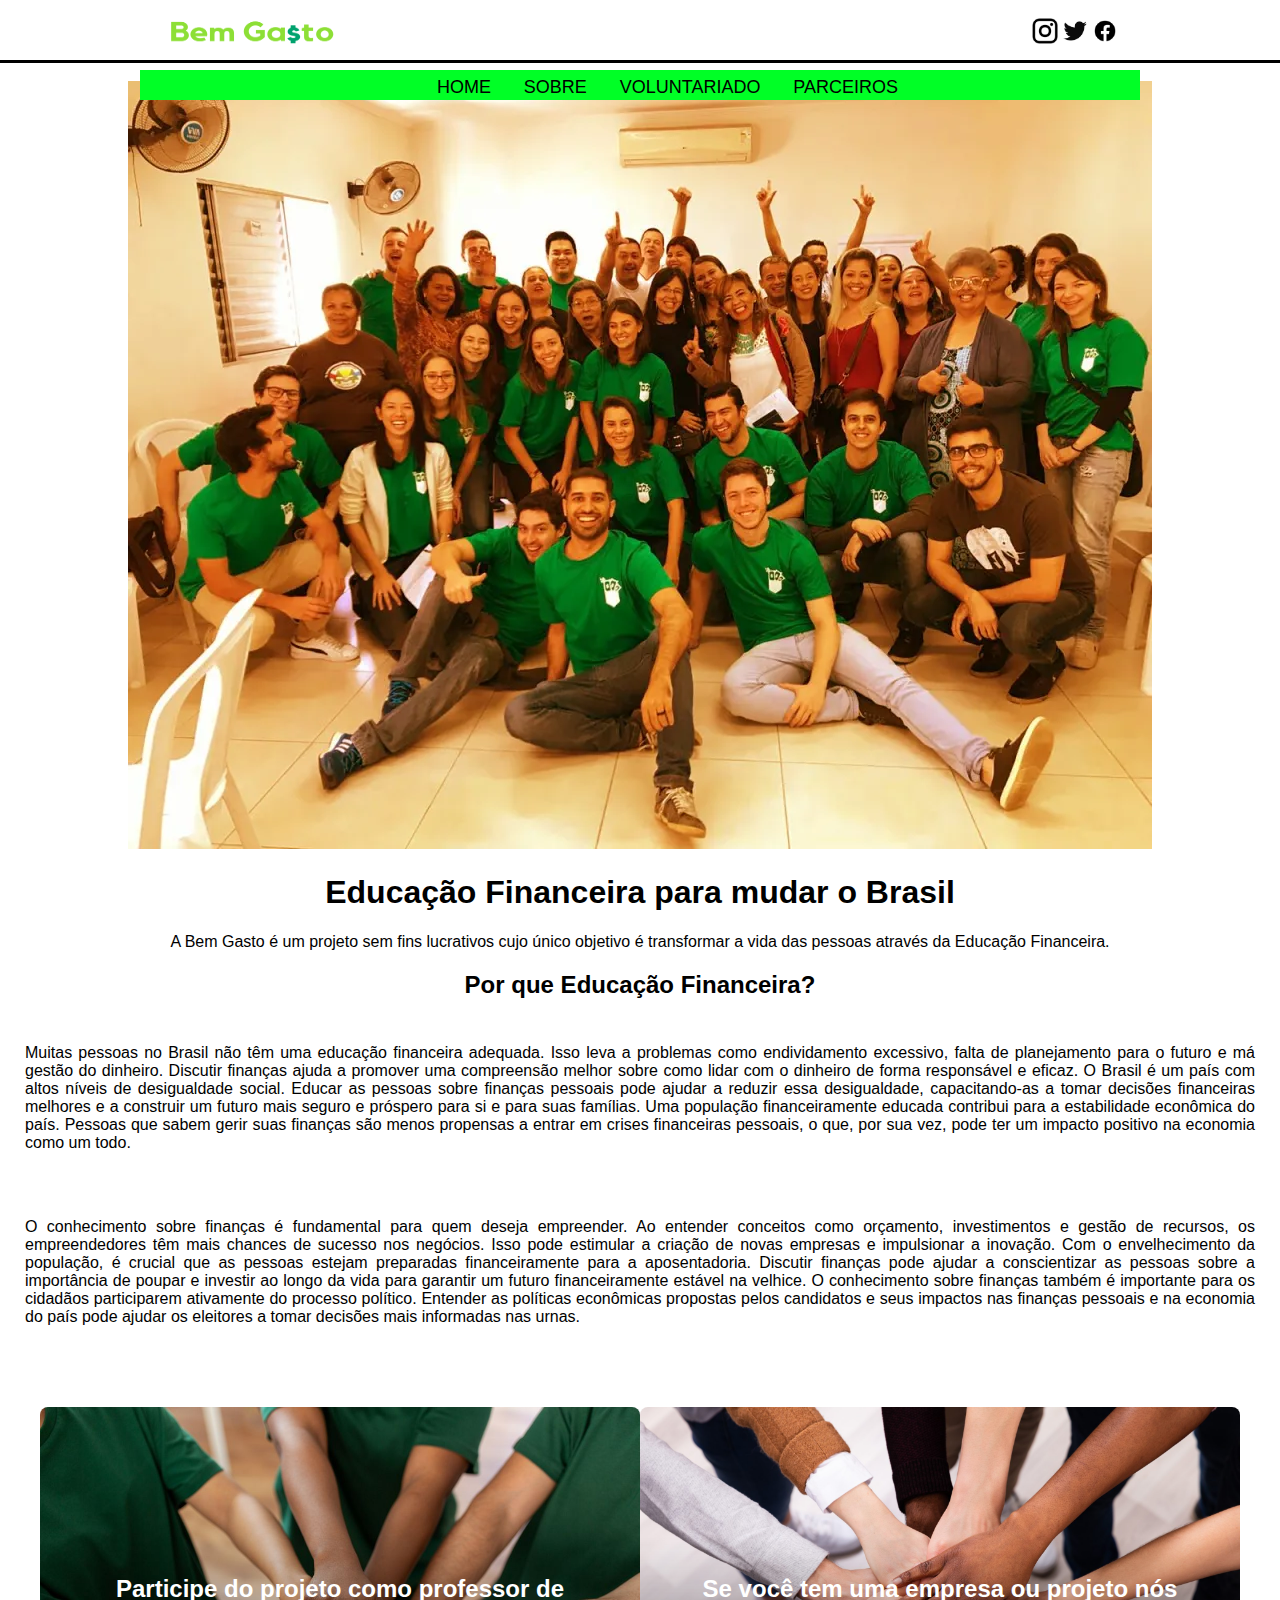
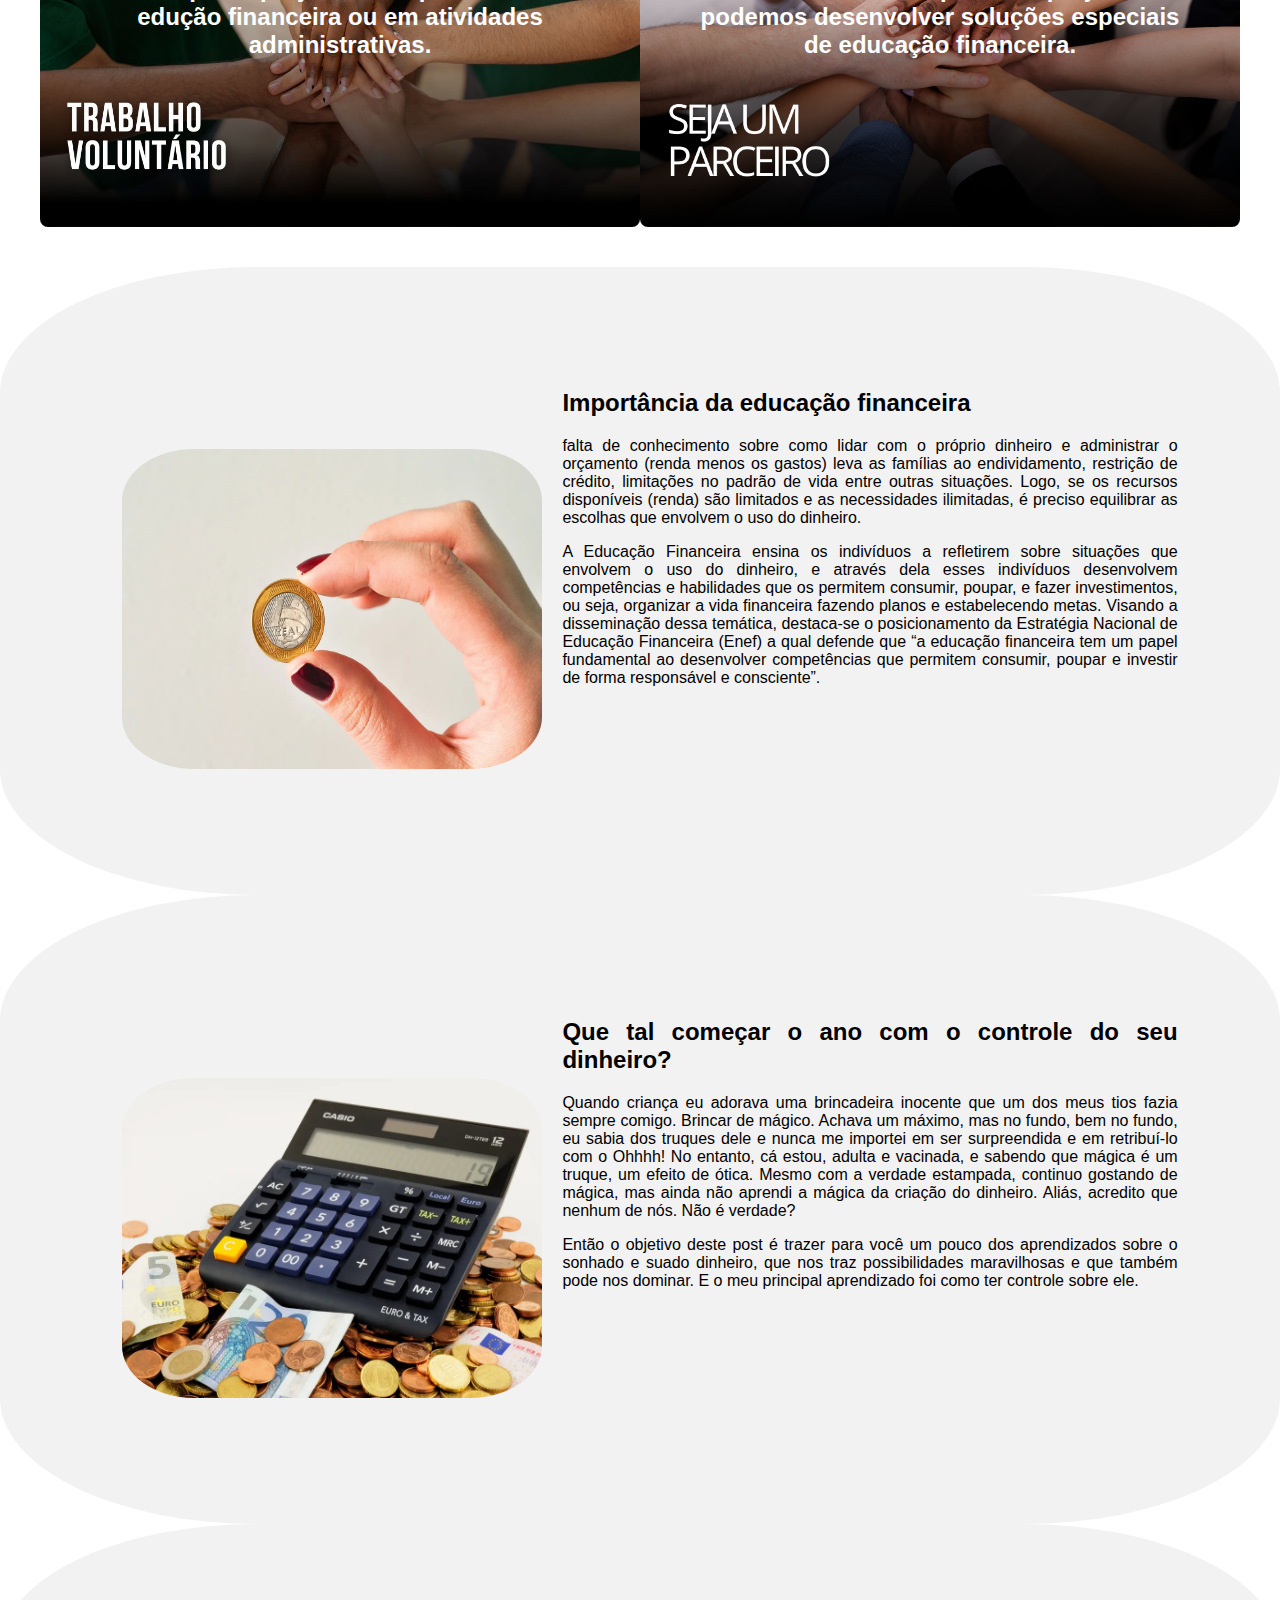
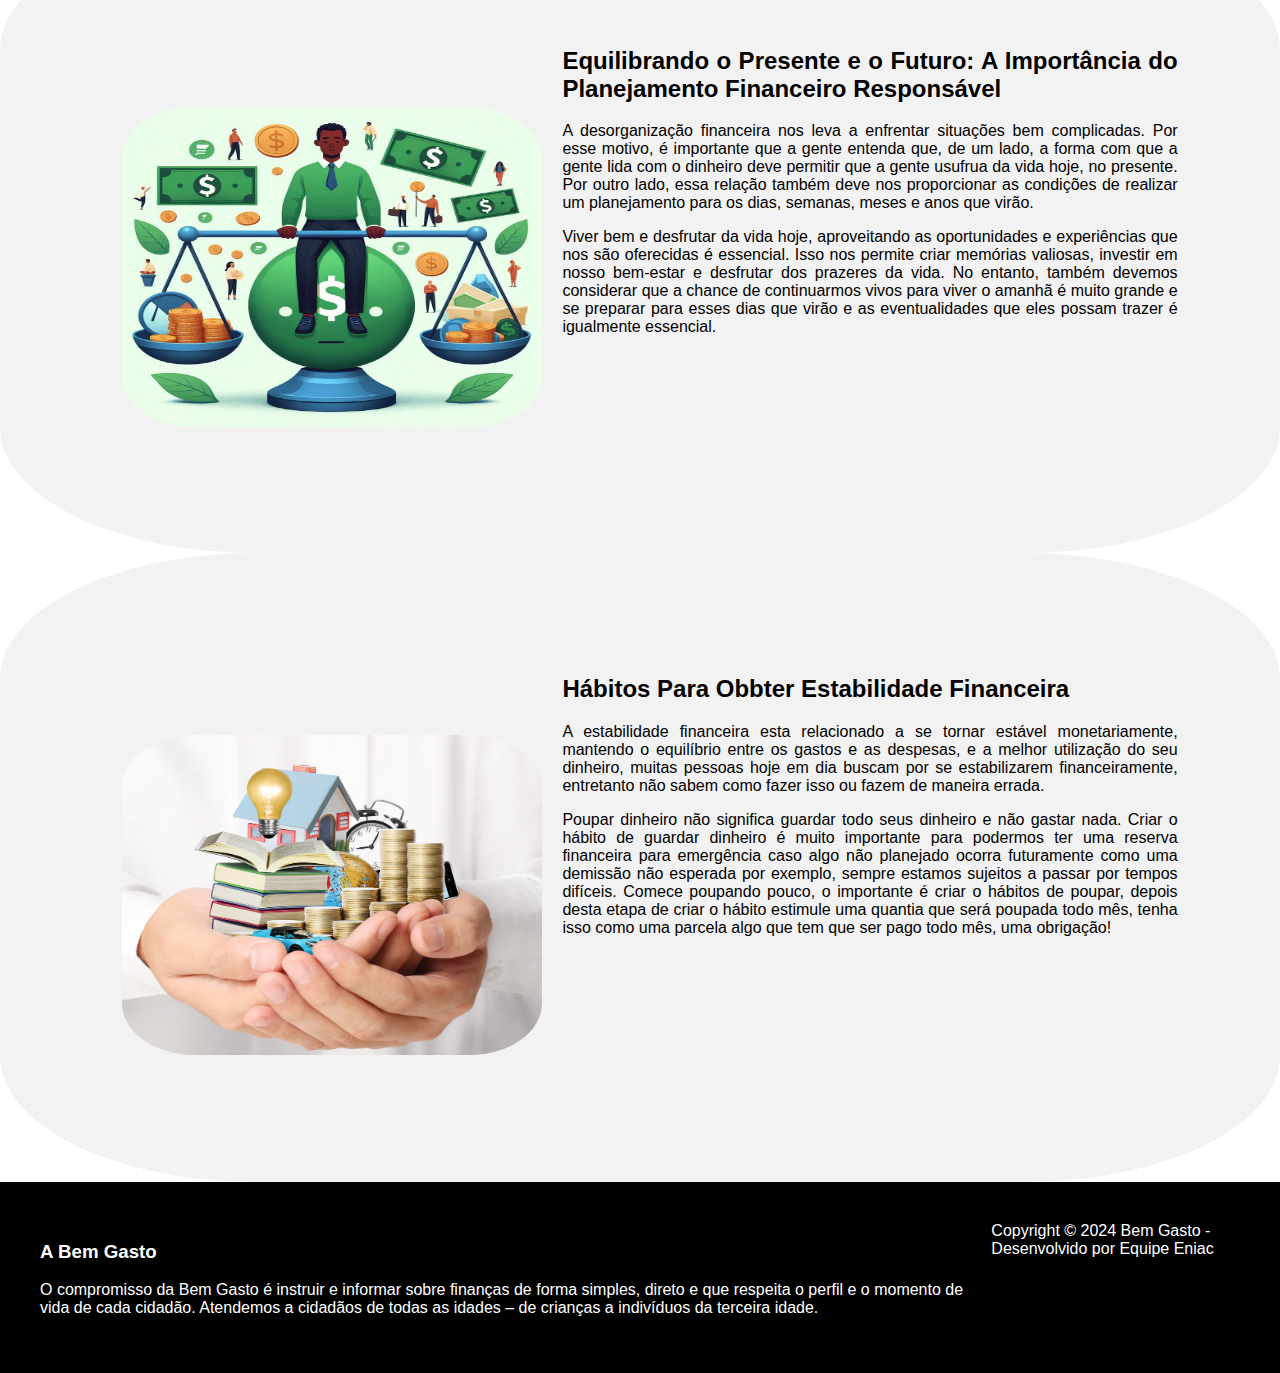
<file: index.html>
<!DOCTYPE html>
<html lang="pt-br">
<head>
    <meta charset="UTF-8" />
    <title>Ong Bem Gasto</title>
    <link rel="stylesheet" href="projeto.css">
    <meta nome="viewport" content="width=device-width, initial-scale=1.0, maximum,-scale=1.0">

</head>
<body>

    <header id="container">
        <main>
         <div id="cabecalho1">
               <div id="logo">
                  <img src="bemgasto.png" width="200" height="45">
              </div>
             <div id="redessociais">
                <ul>
                    <li><a href="https://www.instagram.com/bem_gasto"><img src="instagram-preto.png" width="30" height="30"></a></li>

                    <li><a href="https://www.instagram.com/bem_gasto"><img src="facebook-colorido-2.png" width="30" height="30"></a></li>

                    <li><a href=""><img src="facebook-preto.png" width="30" height="30"></a></li>
                </ul>

              </div>
         </div>
         <br>
         <br>
         <br>
            <div id="cabecalho2">
             <div id="menu">
                  <ul>
                      <li><a href="index.html">Home</a></li>

                      <li><a href="Sobre.html">Sobre</a></li>

                      <li><a href="voluntariado.html">Voluntariado</a></li>

                      <li><a href="Parceiros.html">Parceiros</a></li>
                  </ul>
              </div>
            </div>
        </main>
    </header>
    <br>
        <div id="texto">
            <img src="IMG.PNG">
            <h1>Educação Financeira para mudar o Brasil</h1>
            <p>A Bem Gasto é um projeto sem fins lucrativos cujo único objetivo é transformar a vida das pessoas através da Educação Financeira.
            </p id=>
            <h2 id=>Por que Educação Financeira?</h2>
            <p id= "conteudo1"> Muitas pessoas no Brasil não têm uma educação financeira adequada. Isso leva a problemas como endividamento excessivo, falta de planejamento para o futuro e má gestão do dinheiro. Discutir finanças ajuda a promover uma compreensão melhor sobre como lidar com o dinheiro de forma responsável e eficaz. O Brasil é um país com altos níveis de desigualdade social. Educar as pessoas sobre finanças pessoais pode ajudar a reduzir essa desigualdade, capacitando-as a tomar decisões financeiras melhores e a construir um futuro mais seguro e próspero para si e para suas famílias. Uma população financeiramente educada contribui para a estabilidade econômica do país. Pessoas que sabem gerir suas finanças são menos propensas a entrar em crises financeiras pessoais, o que, por sua vez, pode ter um impacto positivo na economia como um todo.</p>
            <P id="conteudo1">O conhecimento sobre finanças é fundamental para quem deseja empreender. Ao entender conceitos como orçamento, investimentos e gestão de recursos, os empreendedores têm mais chances de sucesso nos negócios. Isso pode estimular a criação de novas empresas e impulsionar a inovação. Com o envelhecimento da população, é crucial que as pessoas estejam preparadas financeiramente para a aposentadoria. Discutir finanças pode ajudar a conscientizar as pessoas sobre a importância de poupar e investir ao longo da vida para garantir um futuro financeiramente estável na velhice. O conhecimento sobre finanças também é importante para os cidadãos participarem ativamente do processo político. Entender as políticas econômicas propostas pelos candidatos e seus impactos nas finanças pessoais e na economia do país pode ajudar os eleitores a tomar decisões mais informadas nas urnas.</P>
            <div class="cards">
             <div class="card">
                 <div class="image-box">
                  <img src="trabalho-voluntario.png"/>
                  </div>
                  <div class="content">
                  <h2>Participe do projeto como professor de edução financeira ou em atividades administrativas.</h2>
                 </div>
             </div>
             <div class="card">
             <div class="image-box">
              <img src="111.png.png"/>
             </div>
             <div class="content">
              <h2>Se você tem uma empresa ou projeto nós podemos desenvolver soluções especiais de educação financeira.</h2>
            </div>
        </div>
       </div>
           
           
    <div id="divisao2">
        <div>
            <img id="img2" src="importancia-da-educacao-financeira.png" width="420" height="320">
        </div>
        <div>
            <h2>Importância da educação financeira</h2>
            <p> falta de conhecimento sobre como lidar com o próprio dinheiro e administrar o orçamento (renda menos os gastos) leva as famílias ao endividamento, restrição de crédito, limitações no padrão de vida entre outras situações. Logo, se os recursos disponíveis (renda) são limitados e as necessidades ilimitadas, é preciso equilibrar as escolhas que envolvem o uso do dinheiro.</p>
            <p>A Educação Financeira ensina os indivíduos a refletirem sobre situações que envolvem o uso do dinheiro, e através dela esses indivíduos desenvolvem competências e habilidades que os permitem consumir, poupar, e fazer investimentos, ou seja, organizar a vida financeira fazendo planos e estabelecendo metas. Visando a disseminação dessa temática, destaca-se o posicionamento da Estratégia Nacional de Educação Financeira (Enef) a qual defende que “a educação financeira tem um papel fundamental ao desenvolver competências que permitem consumir, poupar e investir de forma responsável e consciente”.</p>
        </div>
    </div>
        <div id="divisao3">
            <div>
                <img id="img3"src="que-tal-comecar-o-ano-com-o-controle-do-seu-dinheiro.png"width="420" height="320">
            </div>
            <div>
                <h2>Que tal começar o ano com o controle do seu dinheiro?</h2>
                <p>Quando criança eu adorava uma brincadeira inocente que um dos meus tios fazia sempre comigo. Brincar de mágico. Achava um máximo, mas no fundo, bem no fundo, eu sabia dos truques dele e nunca me importei em ser surpreendida e em retribuí-lo com o Ohhhh! No entanto, cá estou, adulta e vacinada, e sabendo que mágica é um truque, um efeito de ótica. Mesmo com a verdade estampada, continuo gostando de mágica, mas ainda não aprendi a mágica da criação do dinheiro. Aliás, acredito que nenhum de nós. Não é verdade?</p>
                <p>Então o objetivo deste post é trazer para você um pouco dos aprendizados sobre o sonhado e suado dinheiro, que nos traz possibilidades maravilhosas e que também pode nos dominar. E o meu principal aprendizado foi como ter controle sobre ele.</p>
            </div>
        </div>
        <div id="divisao2">
            <div>
                <img id="img2" src="equilibrio.png" width="420" height="320">
            </div>
            <div>
                <h2>Equilibrando o Presente e o Futuro: A Importância do Planejamento Financeiro Responsável</h2>
                <p> A desorganização financeira nos leva a enfrentar situações bem complicadas. Por esse motivo, é importante que a gente entenda que, de um lado, a forma com que a gente lida com o dinheiro deve permitir que a gente usufrua da vida hoje, no presente. Por outro lado, essa relação também deve nos proporcionar as condições de realizar um planejamento para os dias, semanas, meses e anos que virão.</p>
                <p>Viver bem e desfrutar da vida hoje, aproveitando as oportunidades e experiências que nos são oferecidas é essencial. Isso nos permite criar memórias valiosas, investir em nosso bem-estar e desfrutar dos prazeres da vida. No entanto, também devemos considerar que a chance de continuarmos vivos para viver o amanhã é muito grande e se preparar para esses dias que virão e as eventualidades que eles possam trazer é igualmente essencial.</p>
            </div>
        </div>
        <div id="divisao2">
            <div>
                <img id="img2" src="saúde-financeira.png" width="420" height="320">
            </div>
            <div>
                <h2>Hábitos Para Obbter Estabilidade Financeira</h2>
                <p> A estabilidade financeira esta relacionado a se tornar estável monetariamente, mantendo o equilíbrio entre os gastos e as despesas, e a melhor utilização do seu dinheiro, muitas pessoas hoje em dia buscam por se estabilizarem financeiramente, entretanto não sabem como fazer isso ou fazem de maneira errada.</p>
                <p>Poupar dinheiro não significa guardar todo seus dinheiro e não gastar nada. Criar o hábito de guardar dinheiro é muito importante para podermos ter uma reserva financeira para emergência caso algo não planejado ocorra futuramente como uma demissão não esperada por exemplo, sempre estamos sujeitos a passar por tempos difíceis. Comece poupando pouco, o importante é criar o hábitos de poupar, depois desta etapa de criar o hábito estimule uma quantia que será poupada todo mês, tenha isso como uma parcela algo que tem que ser pago todo mês, uma obrigação!</p>
            </div>
        </div>
    </main>

 </body>
 <footer>
    <div>
    <h3>A Bem Gasto</h3>
    <p>O compromisso da Bem Gasto é instruir e informar sobre finanças de forma simples, direto e que respeita o perfil e o momento de vida de cada cidadão.  Atendemos a cidadãos de todas as idades – de crianças a indivíduos da terceira idade.
    </p>

    </div>
    <div>Copyright © 2024 Bem Gasto - Desenvolvido por Equipe Eniac</div>
 </footer>
</html>
</file>
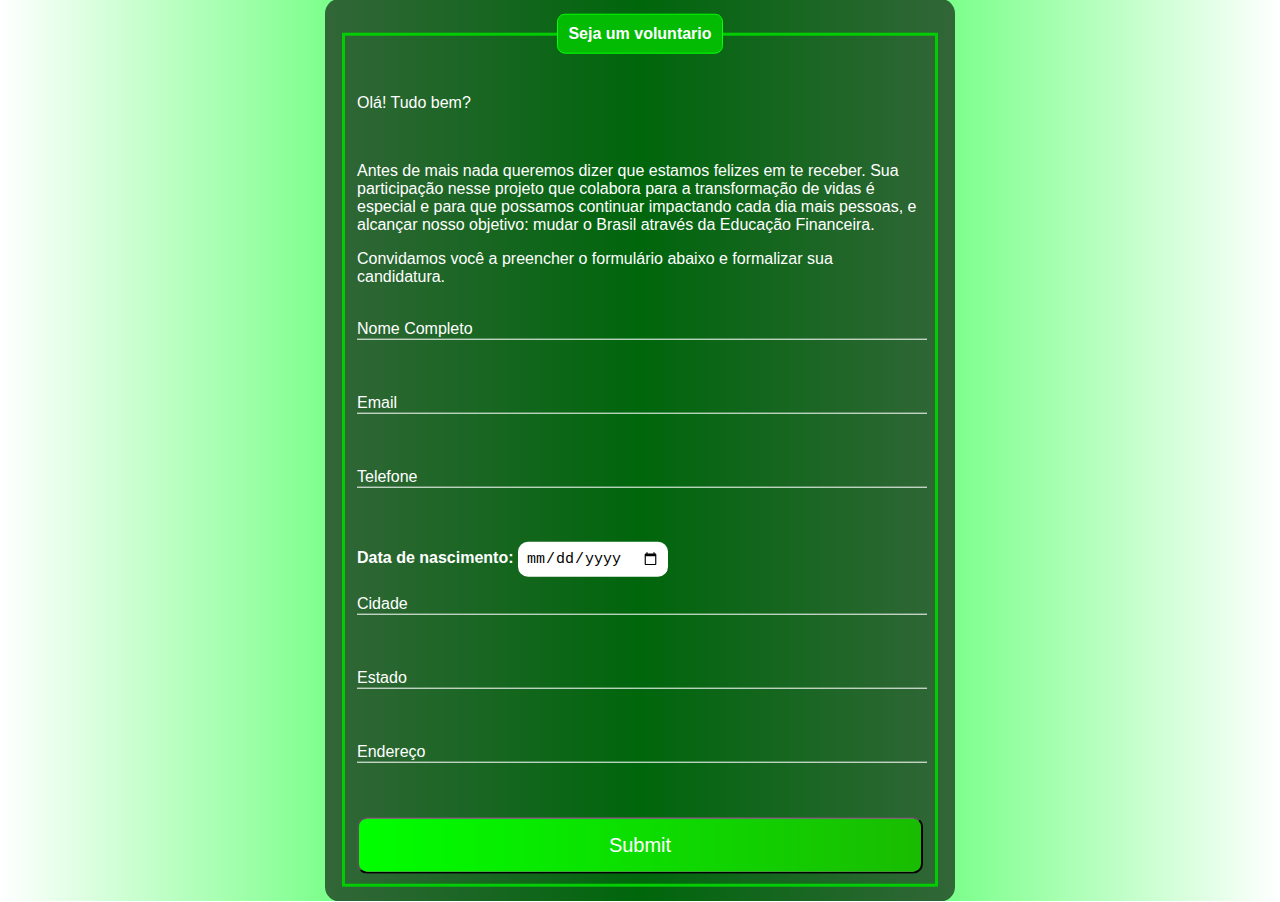
<file: formulario.html>
<!DOCTYPE html>
<html lang="pt-br">
<head>
    <meta charset="UTF-8">
    <meta nome="viewport" content="width=device-width, initial-scale=1.0, maximum,-scale=1.0">
    <title>formulario1</title>
    <link rel="stylesheet" href="formulario.css">
</head>
<body>
    <div class="box">
        <form name="form1" action="grava.jsp" method="post">
            <fieldset>
                <legend><b>Seja um voluntario</b></legend>
                <br>
                <p>Olá! Tudo bem?</p>
                <br>
                <p>Antes de mais nada queremos dizer que estamos felizes em te receber. Sua participação nesse projeto que colabora para a transformação de vidas é especial e para que possamos continuar impactando cada dia mais pessoas, e alcançar nosso objetivo: mudar o Brasil através da Educação Financeira.</p>
                <p>Convidamos você a preencher o formulário abaixo e formalizar sua candidatura.</p>
                <br>
                <div class="inputbox">
                    <input type="text" name="nome" id="nome" class="inputUser" required>
                    <label for="nome" class="labelinput"> Nome Completo</label>
                </div>
                <br><br>
                <div class="inputbox">
                    <input type="text" name="email" id="email" class="inputUser" required>
                    <label for="email" class="labelinput"> Email</label>

                </div>
                <br><br>
                <div class="inputbox">
                    <input type="tel" name="telefone" id="telefone" class="inputUser" required>
                    <label for="telefone" class="labelinput"> Telefone</label>

                </div>
                
                <br><br>
                <label for="data_nascimento"><b> Data de nascimento:</b></label>
                <input type="date" data_nascimento="data" id="data_nascimento" required>

                <br><br>
                <div class="inputbox">
                    <input type="text" name="cidade" id="cidade" class="inputUser" required>
                    <label for="cidade" class="labelinput"> Cidade</label>

                </div>
                <br><br>
                <div class="inputbox">
                    <input type="text" name="estado" id="estado" class="inputUser" required>
                    <label for="estado" class="labelinput"> Estado</label>

                </div>
                <br><br>
                <div class="inputbox">
                    <input type="text" name="endereco" id="email" class="inputUser" required>
                    <label for="endereco" class="labelinput"> Endereço</label>

                </div>
                <br><br>
                <input type="submit" name="submit" id="submit">

            </fieldset>
        </form>
    </div>
</body>

</html>
</file>
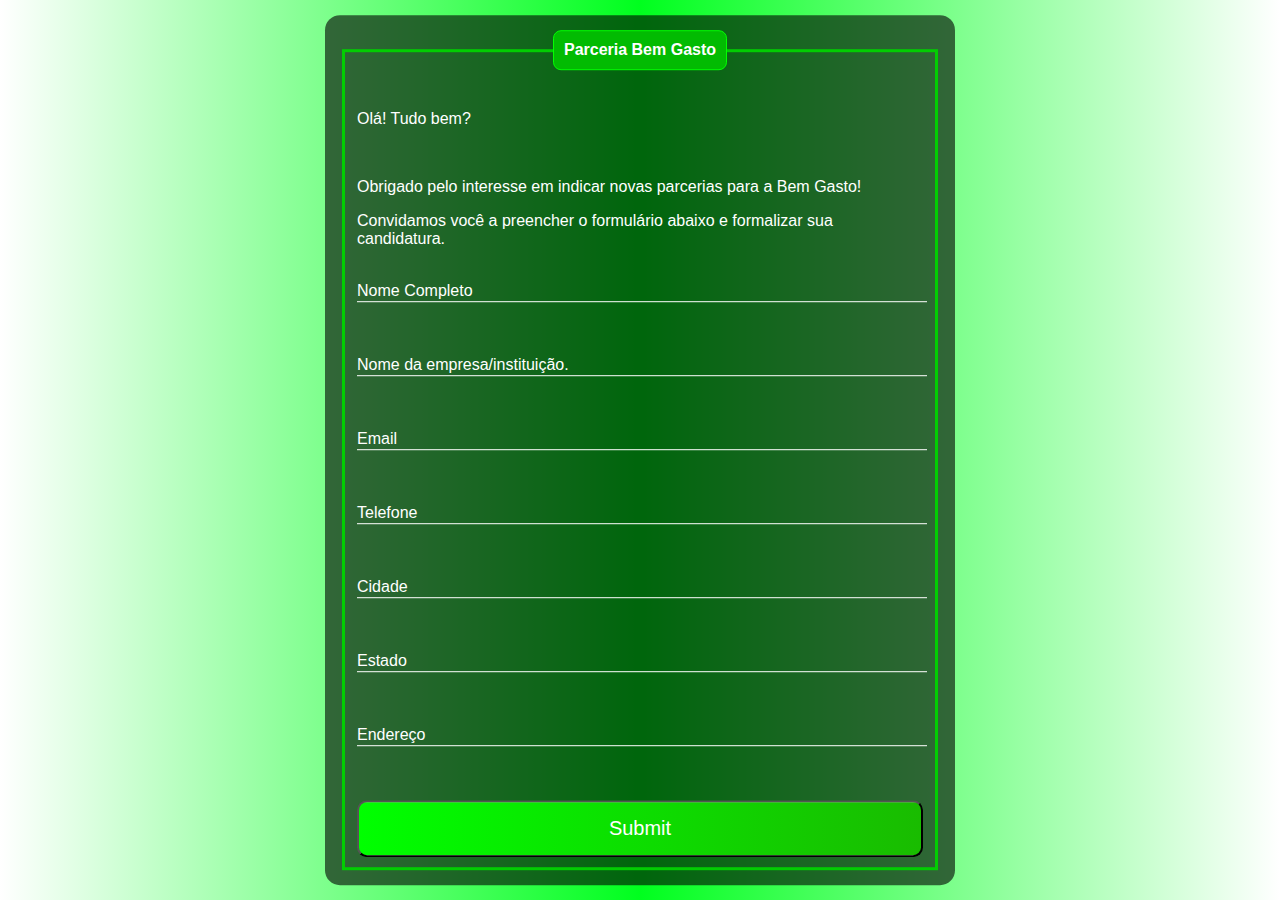
<file: formulario2.html>
<!DOCTYPE html>
<html lang="pt-br">
<head>
    <meta charset="UTF-8">
    <meta nome="viewport" content="width=device-width, initial-scale=1.0, maximum,-scale=1.0">
    <title>formulario2</title>
    <link rel="stylesheet" href="formulario.css">
</head>
<body>
    <div class="box">
        <form action="">
            <fieldset>
                <legend><b>Parceria Bem Gasto</b></legend>
                <br>
                <p>Olá! Tudo bem?</p>
                <br>
                <p> Obrigado pelo interesse em indicar novas parcerias para a Bem Gasto!</p>
                <p>Convidamos você a preencher o formulário abaixo e formalizar sua candidatura.</p>
                <br>
                <div class="inputbox">
                    <input type="text" name="nome" id="nome" class="inputUser" required>
                    <label for="nome" class="labelinput"> Nome Completo</label>
                </div>
                <br><br>
                <div class="inputbox">
                    <input type="text" name="Nome da empresa/instituição" id="Nome da empresa/instituição" class="inputUser" required>
                    <label for="Nome da empresa/instituição" class="labelinput"> Nome da empresa/instituição.</label>
                </div>
                <br><br>

                <div class="inputbox">
                    <input type="text" name="email" id="email" class="inputUser" required>
                    <label for="email" class="labelinput"> Email</label>
                </div>
                <br><br>
                <div class="inputbox">
                    <input type="tel" name="telefone" id="telefone" class="inputUser" required>
                    <label for="telefone" class="labelinput"> Telefone</label>
                </div>
                <br><br>
                <div class="inputbox">
                    <input type="text" name="cidade" id="email" class="inputUser" required>
                    <label for="cidade" class="labelinput"> Cidade</label>
                </div>
                <br><br>
                <div class="inputbox">
                    <input type="text" name="estado" id="email" class="inputUser" required>
                    <label for="estado" class="labelinput"> Estado</label>
                </div>
                <br><br>
                <div class="inputbox">
                    <input type="text" name="endereco" id="email" class="inputUser" required>
                    <label for="endereco" class="labelinput"> Endereço</label>
                </div>
                <br><br>
                <input type="submit" name="submit" id="submit">

            </fieldset>
        </form>
    </div>
</body>
</html>
</file>
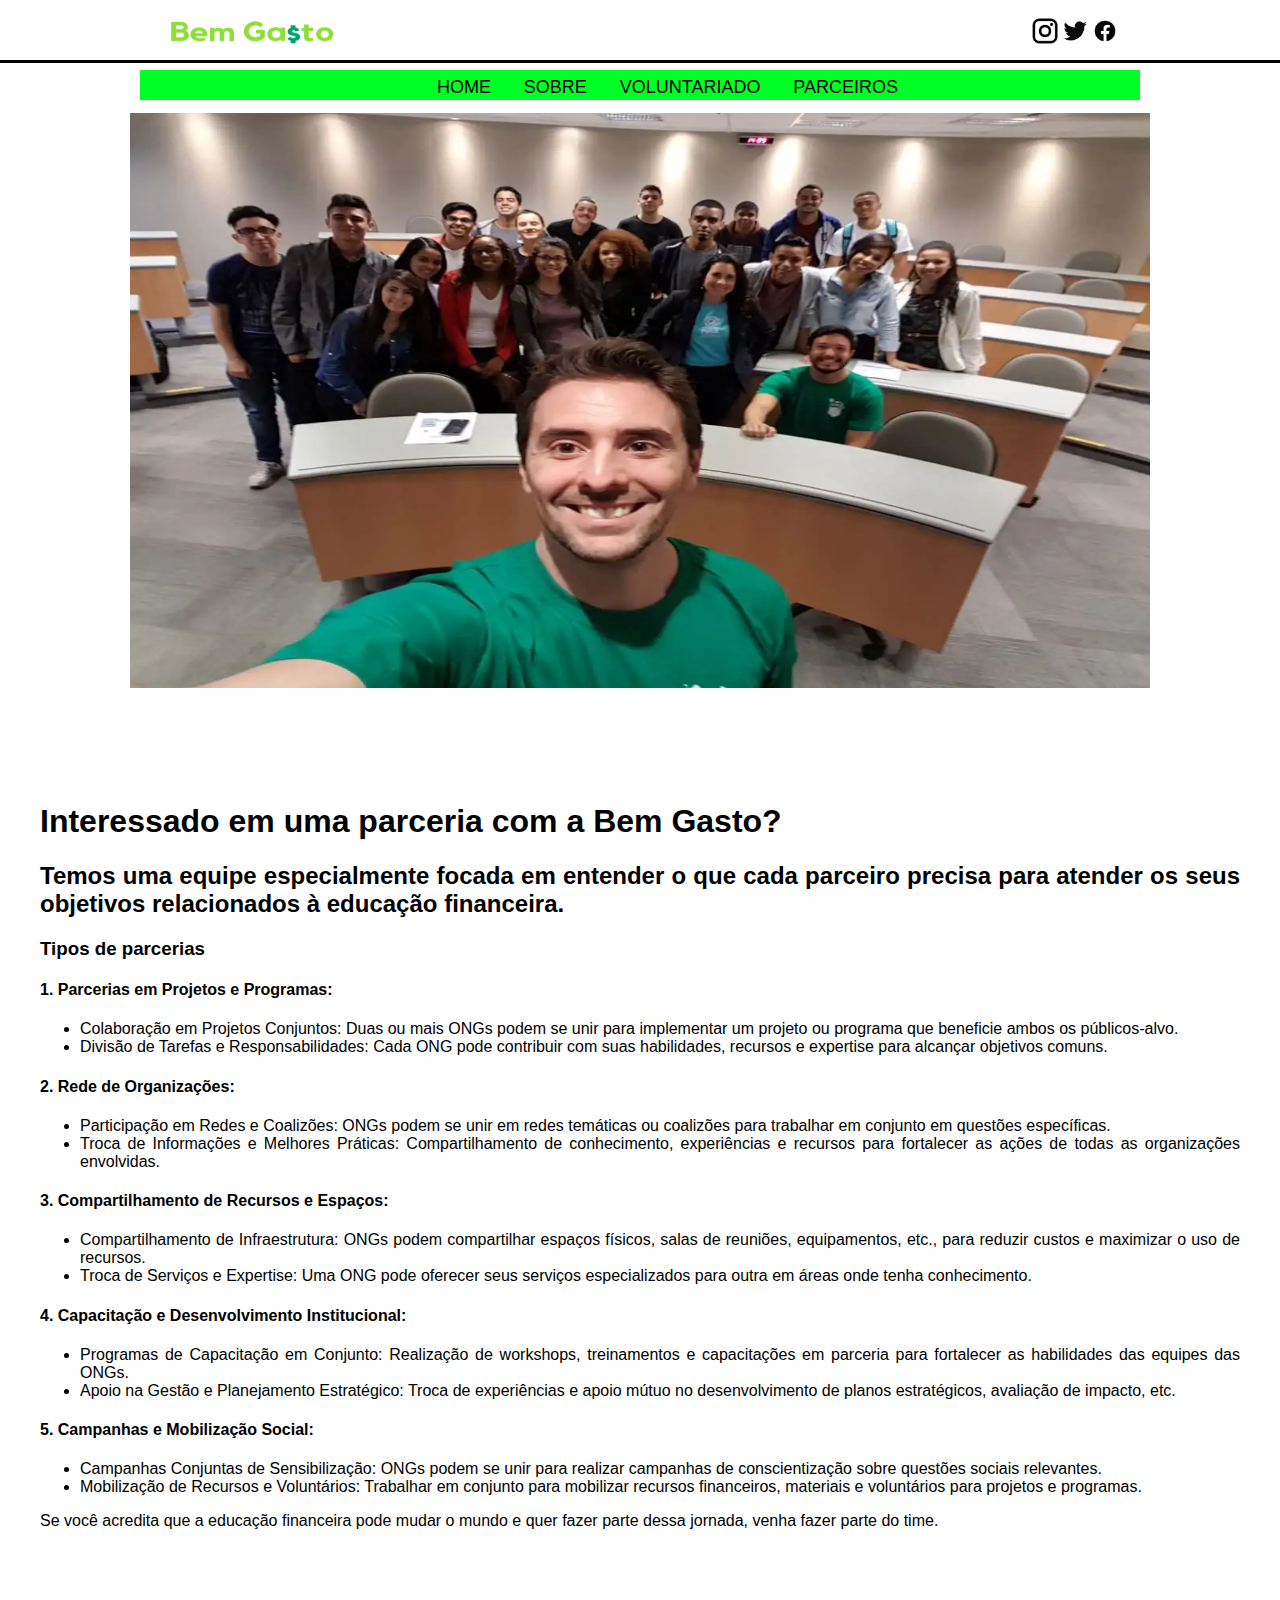
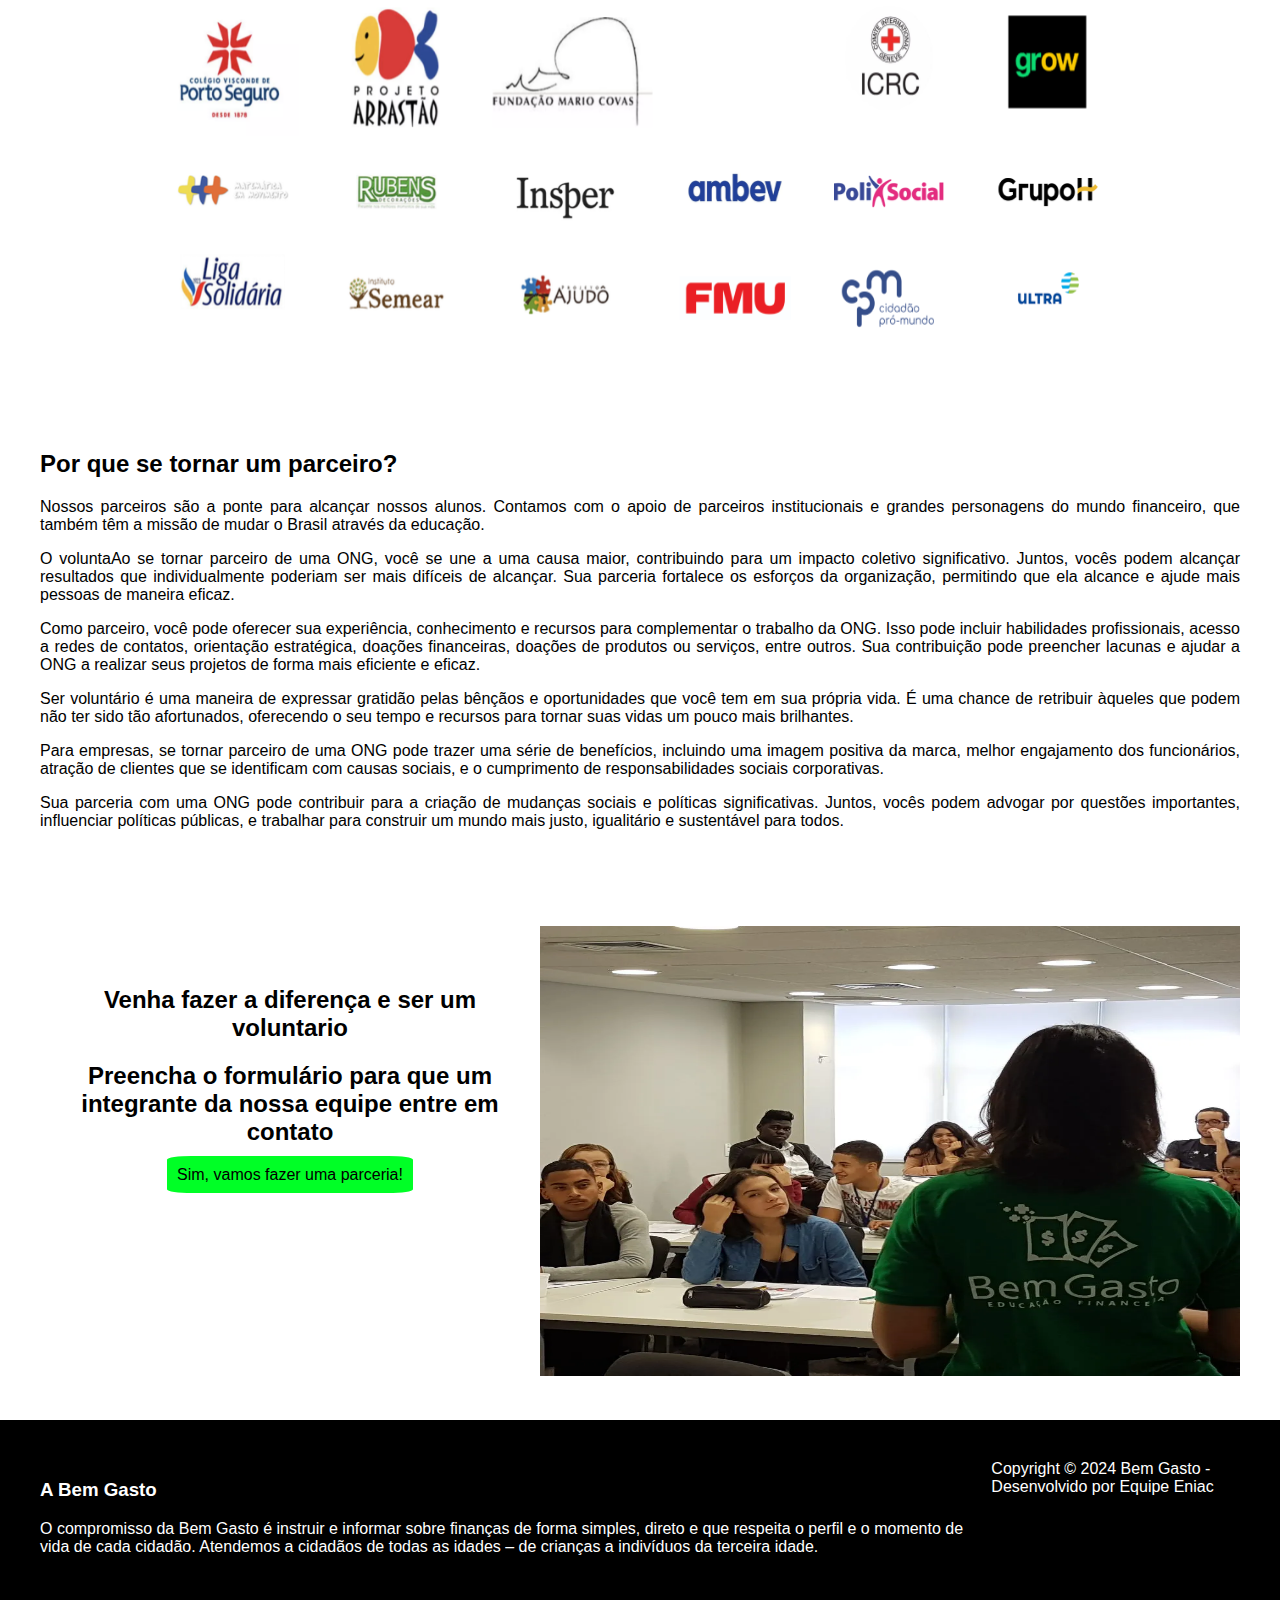
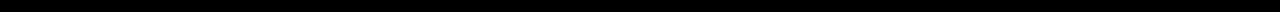
<file: Parceiros.html>
<!DOCTYPE html>
<html lang="pt-br">
<head>
    <meta charset="UTF-8">
    <meta name="viewport" content="width=device-width, initial-scale=1.0">
    <link rel="stylesheet" href="voluntariado.css">
    <title>Voluntariado</title>
</head>
<body>
    <header id="container">
        <main>
         <div id="cabecalho1">
               <div id="logo">
                  <img src="bemgasto.png" width="200" height="45">
              </div>
             <div id="redessociais">
                <ul>
                    <li><a href="https://www.instagram.com/bem_gasto"><img src="instagram-preto.png" width="30" height="30"></a></li>

                    <li><a href="https://www.instagram.com/bem_gasto"><img src="facebook-colorido-2.png" width="30" height="30"></a></li>

                    <li><a href="Parceiros.html"><img src="facebook-preto.png" width="30" height="30"></a></li>
                </ul>

              </div>
         </div>
         <br>
         <br>
         <br>
            <div id="cabecalho2">
             <div id="menu">
                  <ul>
                      <li><a href="index.html">Home</a></li>

                      <li><a href="Sobre.html">Sobre</a></li>

                      <li><a href="voluntariado.html">Voluntariado</a></li>

                      <li><a href="Parceiros.html">Parceiros</a></li>
                  </ul>
              </div>
            </div>
        </main>
    </header>
    <div id="voluntariosimg">
    <img src="PROA-aula.png" width="1020px" height="575px">
    </div>
    <div id="conteudovolu">
        <div>
            <h1>Interessado em uma parceria com a Bem Gasto?</h1>
            <h2>Temos uma equipe especialmente focada em entender o que cada parceiro precisa para atender os seus objetivos relacionados à educação financeira. </h2>
            <h3>Tipos de parcerias</h3>
            <h4>1. Parcerias em Projetos e Programas:</h4>
            <ul>
                <li>Colaboração em Projetos Conjuntos: Duas ou mais ONGs podem se unir para implementar um projeto ou programa que beneficie ambos os públicos-alvo.</li>
                <li>Divisão de Tarefas e Responsabilidades: Cada ONG pode contribuir com suas habilidades, recursos e expertise para alcançar objetivos comuns.</li>
            </ul>
            <h4>2. Rede de Organizações:</h4>
            <ul>
                <li>Participação em Redes e Coalizões: ONGs podem se unir em redes temáticas ou coalizões para trabalhar em conjunto em questões específicas.</li>
                <li>Troca de Informações e Melhores Práticas: Compartilhamento de conhecimento, experiências e recursos para fortalecer as ações de todas as organizações envolvidas.</li>
            </ul>
            <h4>3. Compartilhamento de Recursos e Espaços:</h4>
            <ul>
                <li>Compartilhamento de Infraestrutura: ONGs podem compartilhar espaços físicos, salas de reuniões, equipamentos, etc., para reduzir custos e maximizar o uso de recursos.</li>
                <li>Troca de Serviços e Expertise: Uma ONG pode oferecer seus serviços especializados para outra em áreas onde tenha conhecimento.</li>
            </ul>
            <h4>4. Capacitação e Desenvolvimento Institucional:</h4>
            <ul>
                <li>Programas de Capacitação em Conjunto: Realização de workshops, treinamentos e capacitações em parceria para fortalecer as habilidades das equipes das ONGs.</li>
                <li>Apoio na Gestão e Planejamento Estratégico: Troca de experiências e apoio mútuo no desenvolvimento de planos estratégicos, avaliação de impacto, etc.</li>
            </ul>
            <h4>5. Campanhas e Mobilização Social:</h4>
            <ul>
                <li>Campanhas Conjuntas de Sensibilização: ONGs podem se unir para realizar campanhas de conscientização sobre questões sociais relevantes.</li>
                <li>Mobilização de Recursos e Voluntários: Trabalhar em conjunto para mobilizar recursos financeiros, materiais e voluntários para projetos e programas.</li>
            </ul>

           
            <P>Se você acredita que a educação financeira pode mudar o mundo e quer fazer parte dessa jornada, venha fazer parte do time.</P>
        </div>
    </div>
    <div id="img7"><img src="Parceiros2.png" width="1000px" height="400px"></div>
    <div id="conteudo2">
        <h2>Por que se tornar um parceiro?</h2>
        
            <P>Nossos parceiros são a ponte para alcançar nossos alunos. Contamos com o apoio de parceiros institucionais e grandes personagens do mundo financeiro, que também têm a missão de mudar o Brasil através da educação.</P>
      
            <p>O voluntaAo se tornar parceiro de uma ONG, você se une a uma causa maior, contribuindo para um impacto coletivo significativo. Juntos, vocês podem alcançar resultados que individualmente poderiam ser mais difíceis de alcançar. Sua parceria fortalece os esforços da organização, permitindo que ela alcance e ajude mais pessoas de maneira eficaz.</p>
        
            <p> Como parceiro, você pode oferecer sua experiência, conhecimento e recursos para complementar o trabalho da ONG. Isso pode incluir habilidades profissionais, acesso a redes de contatos, orientação estratégica, doações financeiras, doações de produtos ou serviços, entre outros. Sua contribuição pode preencher lacunas e ajudar a ONG a realizar seus projetos de forma mais eficiente e eficaz.</p>
      
            <p>Ser voluntário é uma maneira de expressar gratidão pelas bênçãos e oportunidades que você tem em sua própria vida. É uma chance de retribuir àqueles que podem não ter sido tão afortunados, oferecendo o seu tempo e recursos para tornar suas vidas um pouco mais brilhantes.</p>
      
            <p>Para empresas, se tornar parceiro de uma ONG pode trazer uma série de benefícios, incluindo uma imagem positiva da marca, melhor engajamento dos funcionários, atração de clientes que se identificam com causas sociais, e o cumprimento de responsabilidades sociais corporativas.</p>

            <P>Sua parceria com uma ONG pode contribuir para a criação de mudanças sociais e políticas significativas. Juntos, vocês podem advogar por questões importantes, influenciar políticas públicas, e trabalhar para construir um mundo mais justo, igualitário e sustentável para todos.</P>
    </div>
    <div id="cadastro">
        <div  id="botao">
            <h2>Venha fazer a diferença e ser um voluntario</h2>
            <h2>Preencha o formulário para que um integrante da nossa equipe entre em contato</h2>
             <div id="formulario"><a href="formulario2.html">Sim, vamos fazer uma parceria!</a></div>
        </div>
         <div><img src="img10.png"width="700" height="450"></div>
    </div>
   
</body>
<footer>
    <div>
    <h3>A Bem Gasto</h3>
    <p>O compromisso da Bem Gasto é instruir e informar sobre finanças de forma simples, direto e que respeita o perfil e o momento de vida de cada cidadão.  Atendemos a cidadãos de todas as idades – de crianças a indivíduos da terceira idade.
    </p>
    </div>
    <div>Copyright © 2024 Bem Gasto - Desenvolvido por Equipe Eniac</div>
 </footer>
</html>
</file>
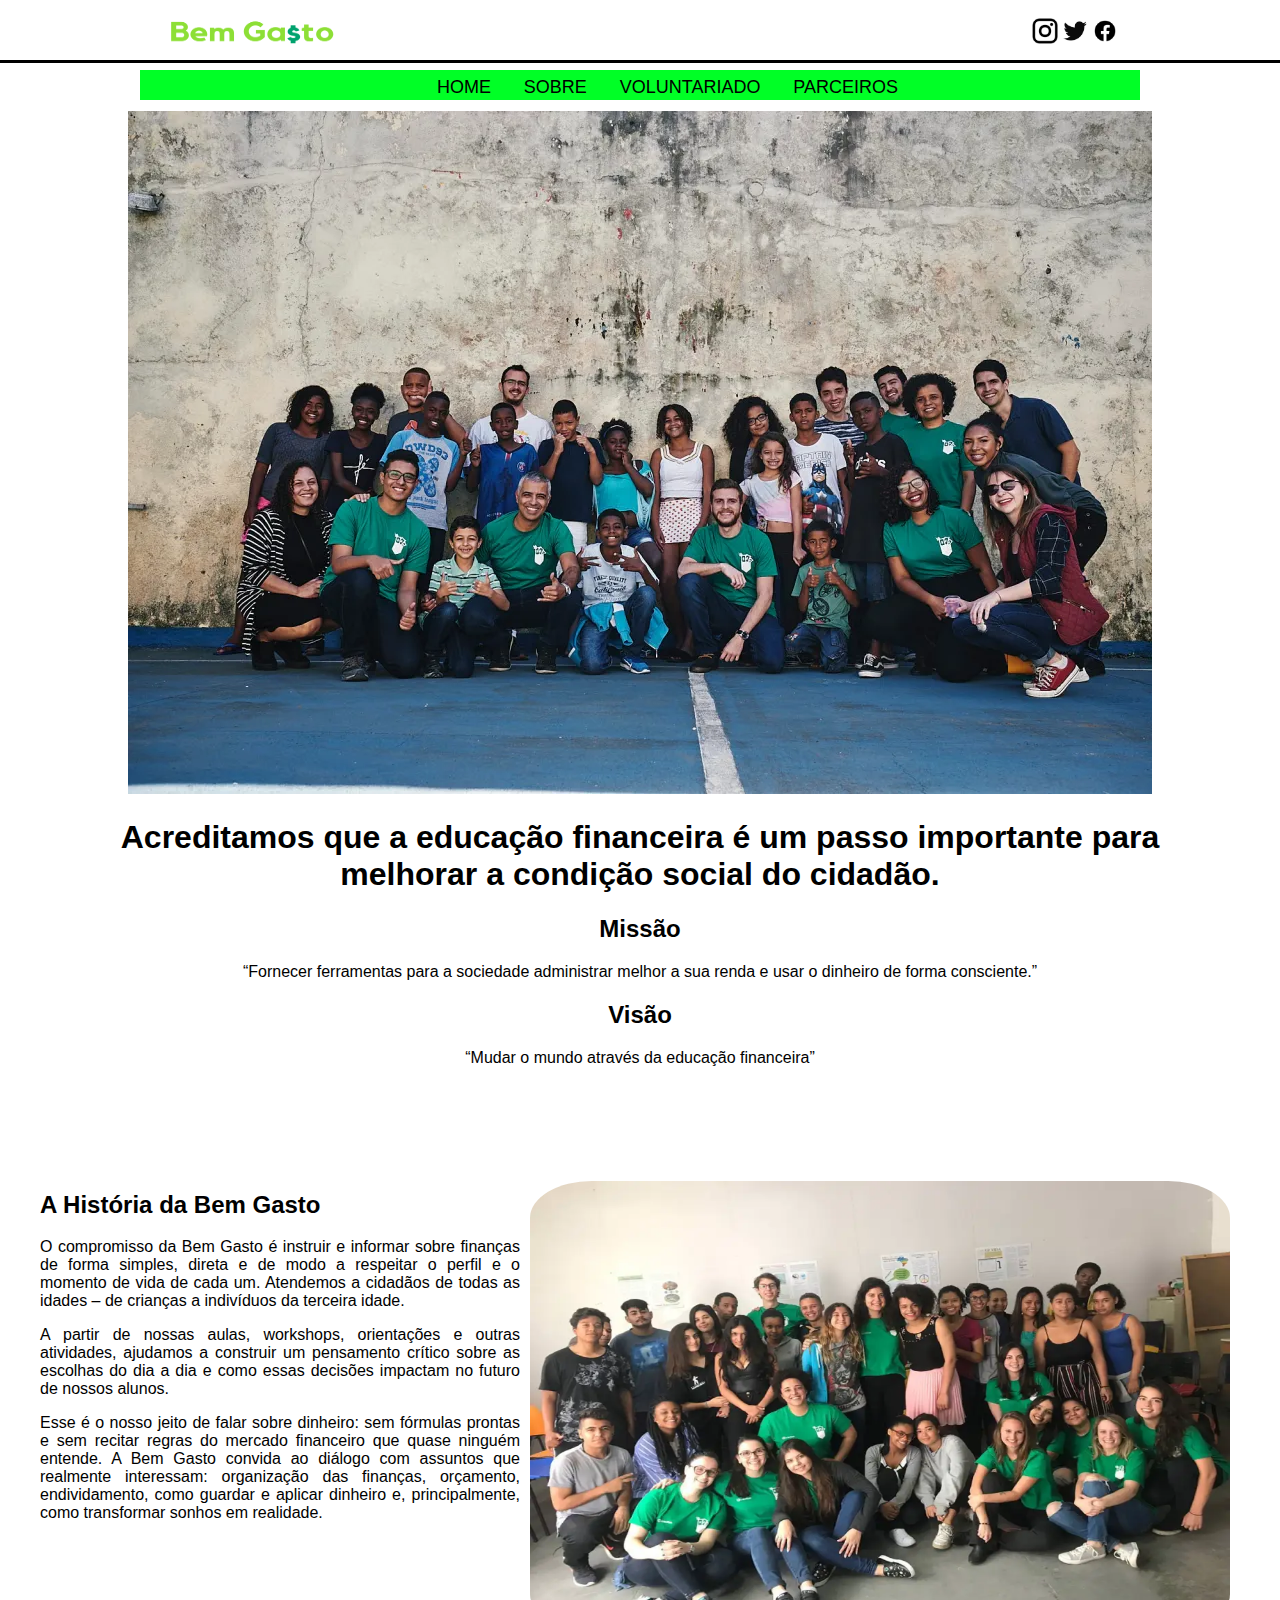
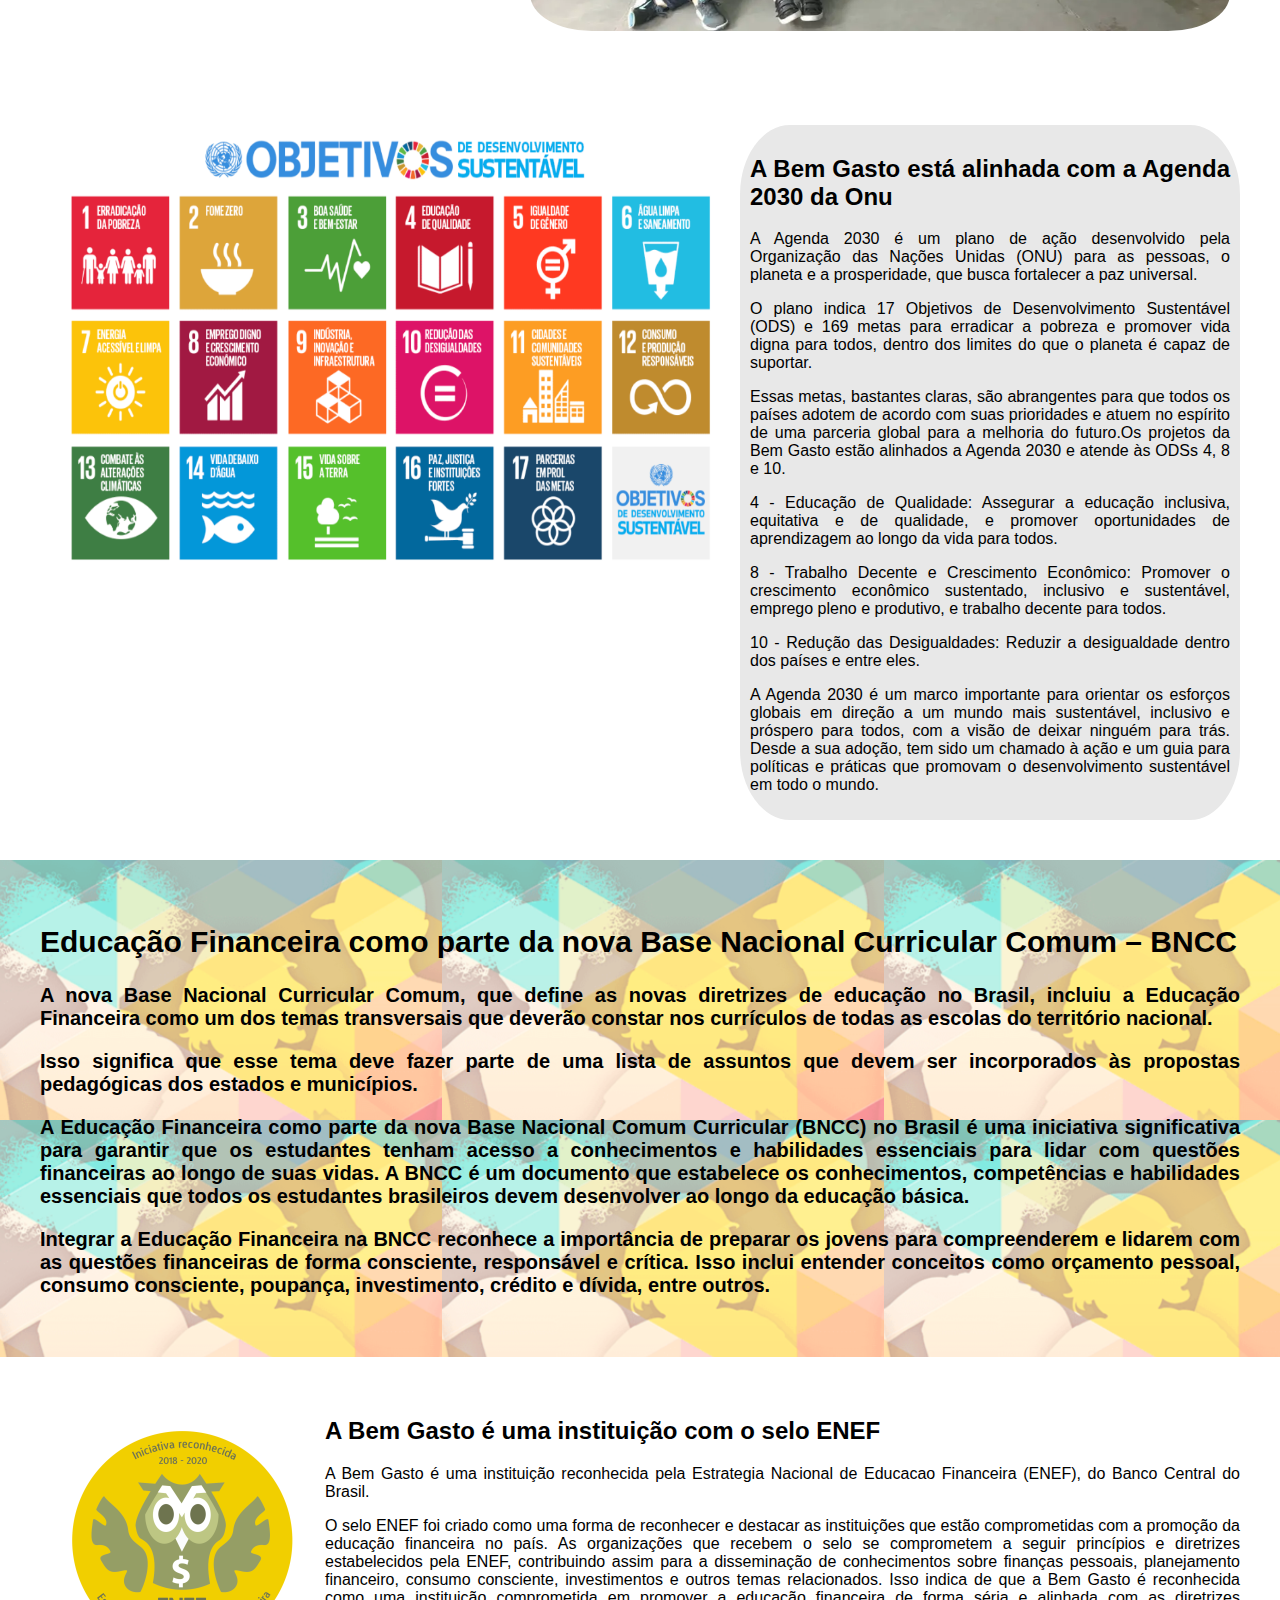
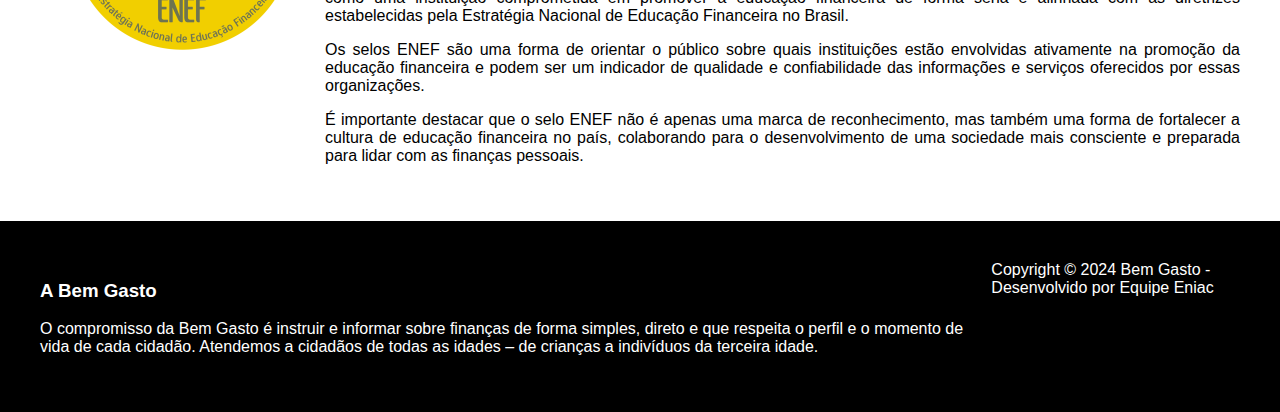
<file: Sobre.html>
<!DOCTYPE html>
<html lang="pt-br">
<head>
    <meta charset="UTF-8">
    <meta name="viewport" content="width=device-width, initial-scale=1.0">
    <link rel="stylesheet" href="sobre.css">
    <title>Sobre</title>
</head>
<body>
    <header id="container">
        <main>
         <div id="cabecalho1">
               <div id="logo">
                  <img src="bemgasto.png" width="200" height="45">
              </div>
             <div id="redessociais">
                <ul>
                    <li><a href="https://www.instagram.com/bem_gasto"><img src="instagram-preto.png" width="30" height="30"></a></li>

                    <li><a href="https://www.instagram.com/bem_gasto"><img src="facebook-colorido-2.png" width="30" height="30"></a></li>

                    <li><a href=""><img src="facebook-preto.png" width="30" height="30"></a></li>
                </ul>

              </div>
         </div>
         <br>
         <br>
         <br>
            <div id="cabecalho2">
             <div id="menu">
                  <ul>
                      <li><a href="index.html">Home</a></li>

                      <li><a href="Sobre.html">Sobre</a></li>

                      <li><a href="voluntariado.html">Voluntariado</a></li>

                      <li><a href="Parceiros.html">Parceiros</a></li>
                  </ul>
              </div>
            </div>
        </main>
        <br>
       
    </header>
<div id="divisao">
    <div id="conteudo2">
         <img src="IMG3.PNG">
  
         <h1>Acreditamos que a educação financeira é um passo importante para melhorar a condição social do cidadão.</h1>
         <h2>Missão</h2>
        <P>“Fornecer ferramentas para a sociedade administrar melhor a sua renda e usar o dinheiro de forma consciente.”</P>
        
         <h2>Visão</h2>
        <p>“Mudar o mundo através da educação financeira”</p>
    </div>
</div>
    <div id="historia">
       
        <div>
            <h2>A História da Bem Gasto</h2>
        <p>O compromisso da Bem Gasto é instruir e informar sobre finanças de forma simples, direta e de modo a respeitar o perfil e o momento de vida de cada um.  Atendemos a cidadãos de todas as idades – de crianças a indivíduos da terceira idade. </p>
        <p>A partir de nossas aulas, workshops, orientações e outras atividades, ajudamos a construir um pensamento crítico sobre as escolhas do dia a dia e como essas decisões impactam no futuro de nossos alunos. </p>
        <p>Esse é o nosso jeito de falar sobre dinheiro: sem fórmulas prontas e sem recitar regras do mercado financeiro que quase ninguém entende.  A Bem Gasto convida ao diálogo com assuntos que realmente interessam: organização das finanças, orçamento, endividamento, como guardar e aplicar dinheiro e, principalmente, como transformar sonhos em realidade.</p>
        </div>
        <div>
            <img id="historiaimg" src="IMG4.webp"width="700" height="450">
        </div>
       
    </div>
    
    <div id="agenda">
        <div id="imgagenda">
        <img src="onu.png" width="700" height="450">
        </div>
        <div id="agendatext">
            <h2 id="titulo">A Bem Gasto está alinhada com a Agenda 2030 da Onu</h2>
            <p>A Agenda 2030 é um plano de ação desenvolvido pela Organização das Nações Unidas (ONU) para as pessoas, o planeta e a prosperidade, que busca fortalecer a paz universal.</p>
            <p>O plano indica 17 Objetivos de Desenvolvimento Sustentável  (ODS) e 169 metas para erradicar a pobreza e promover vida digna para todos, dentro dos limites do que o planeta é capaz de suportar.</p>
            <p>Essas metas, bastantes claras, são abrangentes  para que todos os países adotem de acordo com suas prioridades e atuem no espírito de uma parceria global para a melhoria do futuro.Os projetos da Bem Gasto estão alinhados a Agenda 2030 e atende às ODSs 4, 8 e 10.</p>
            <p>4 - Educação de Qualidade: Assegurar a educação inclusiva, equitativa e de qualidade, e promover oportunidades de aprendizagem ao longo da vida para todos.</p>
            <p>8 - Trabalho Decente e Crescimento Econômico: Promover o crescimento econômico sustentado, inclusivo e sustentável, emprego pleno e produtivo, e trabalho decente para todos.</p>
            <p>10 - Redução das Desigualdades: Reduzir a desigualdade dentro dos países e entre eles.</p>
            <p>A Agenda 2030 é um marco importante para orientar os esforços globais em direção a um mundo mais sustentável, inclusivo e próspero para todos, com a visão de deixar ninguém para trás. Desde a sua adoção, tem sido um chamado à ação e um guia para políticas e práticas que promovam o desenvolvimento sustentável em todo o mundo.</p>
        </div>
    </div>
    <div id="curricular">
        <h2>Educação Financeira como parte da nova Base Nacional Curricular Comum – BNCC</h2>
        <P>A nova Base Nacional Curricular Comum, que define as novas diretrizes de educação no Brasil, incluiu a Educação Financeira como um dos temas transversais que deverão constar nos currículos de todas as escolas do território nacional.</P>
        <p>Isso significa que esse tema deve fazer parte de uma lista de assuntos que devem ser incorporados às propostas pedagógicas dos estados e municípios.</p>
        <p>
         A Educação Financeira como parte da nova Base Nacional Comum Curricular (BNCC) no Brasil é uma iniciativa significativa para garantir que os estudantes tenham acesso a conhecimentos e habilidades essenciais para lidar com questões financeiras ao longo de suas vidas. A BNCC é um documento que estabelece os conhecimentos, competências e habilidades essenciais que todos os estudantes brasileiros devem desenvolver ao longo da educação básica.</p>
         <P>Integrar a Educação Financeira na BNCC reconhece a importância de preparar os jovens para compreenderem e lidarem com as questões financeiras de forma consciente, responsável e crítica. Isso inclui entender conceitos como orçamento pessoal, consumo consciente, poupança, investimento, crédito e dívida, entre outros.</P>
    </div>
    <div id="selo">
        <div><img src="SELO_ENEF.png"></div>
        <div>
         <h2>A Bem Gasto é uma instituição com o selo ENEF</h2>
        <p>A Bem Gasto é uma instituição reconhecida pela Estrategia Nacional de Educacao Financeira (ENEF), do Banco Central do Brasil. </p>
        <P>O selo ENEF foi criado como uma forma de reconhecer e destacar as instituições que estão comprometidas com a promoção da educação financeira no país. As organizações que recebem o selo se comprometem a seguir princípios e diretrizes estabelecidos pela ENEF, contribuindo assim para a disseminação de conhecimentos sobre finanças pessoais, planejamento financeiro, consumo consciente, investimentos e outros temas relacionados. Isso indica de que a Bem Gasto é reconhecida como uma instituição comprometida em promover a educação financeira de forma séria e alinhada com as diretrizes estabelecidas pela Estratégia Nacional de Educação Financeira no Brasil.</P>
        <p>Os selos ENEF são uma forma de orientar o público sobre quais instituições estão envolvidas ativamente na promoção da educação financeira e podem ser um indicador de qualidade e confiabilidade das informações e serviços oferecidos por essas organizações.</p>
        <p>É importante destacar que o selo ENEF não é apenas uma marca de reconhecimento, mas também uma forma de fortalecer a cultura de educação financeira no país, colaborando para o desenvolvimento de uma sociedade mais consciente e preparada para lidar com as finanças pessoais.</p>
    </div>
    </div>
    
</body>
<footer>
    <div>
    <h3>A Bem Gasto</h3>
    <p>O compromisso da Bem Gasto é instruir e informar sobre finanças de forma simples, direto e que respeita o perfil e o momento de vida de cada cidadão.  Atendemos a cidadãos de todas as idades – de crianças a indivíduos da terceira idade.
    </p>
    </div>
    <div>Copyright © 2024 Bem Gasto - Desenvolvido por Equipe Eniac</div>
 </footer>
</html>
</file>
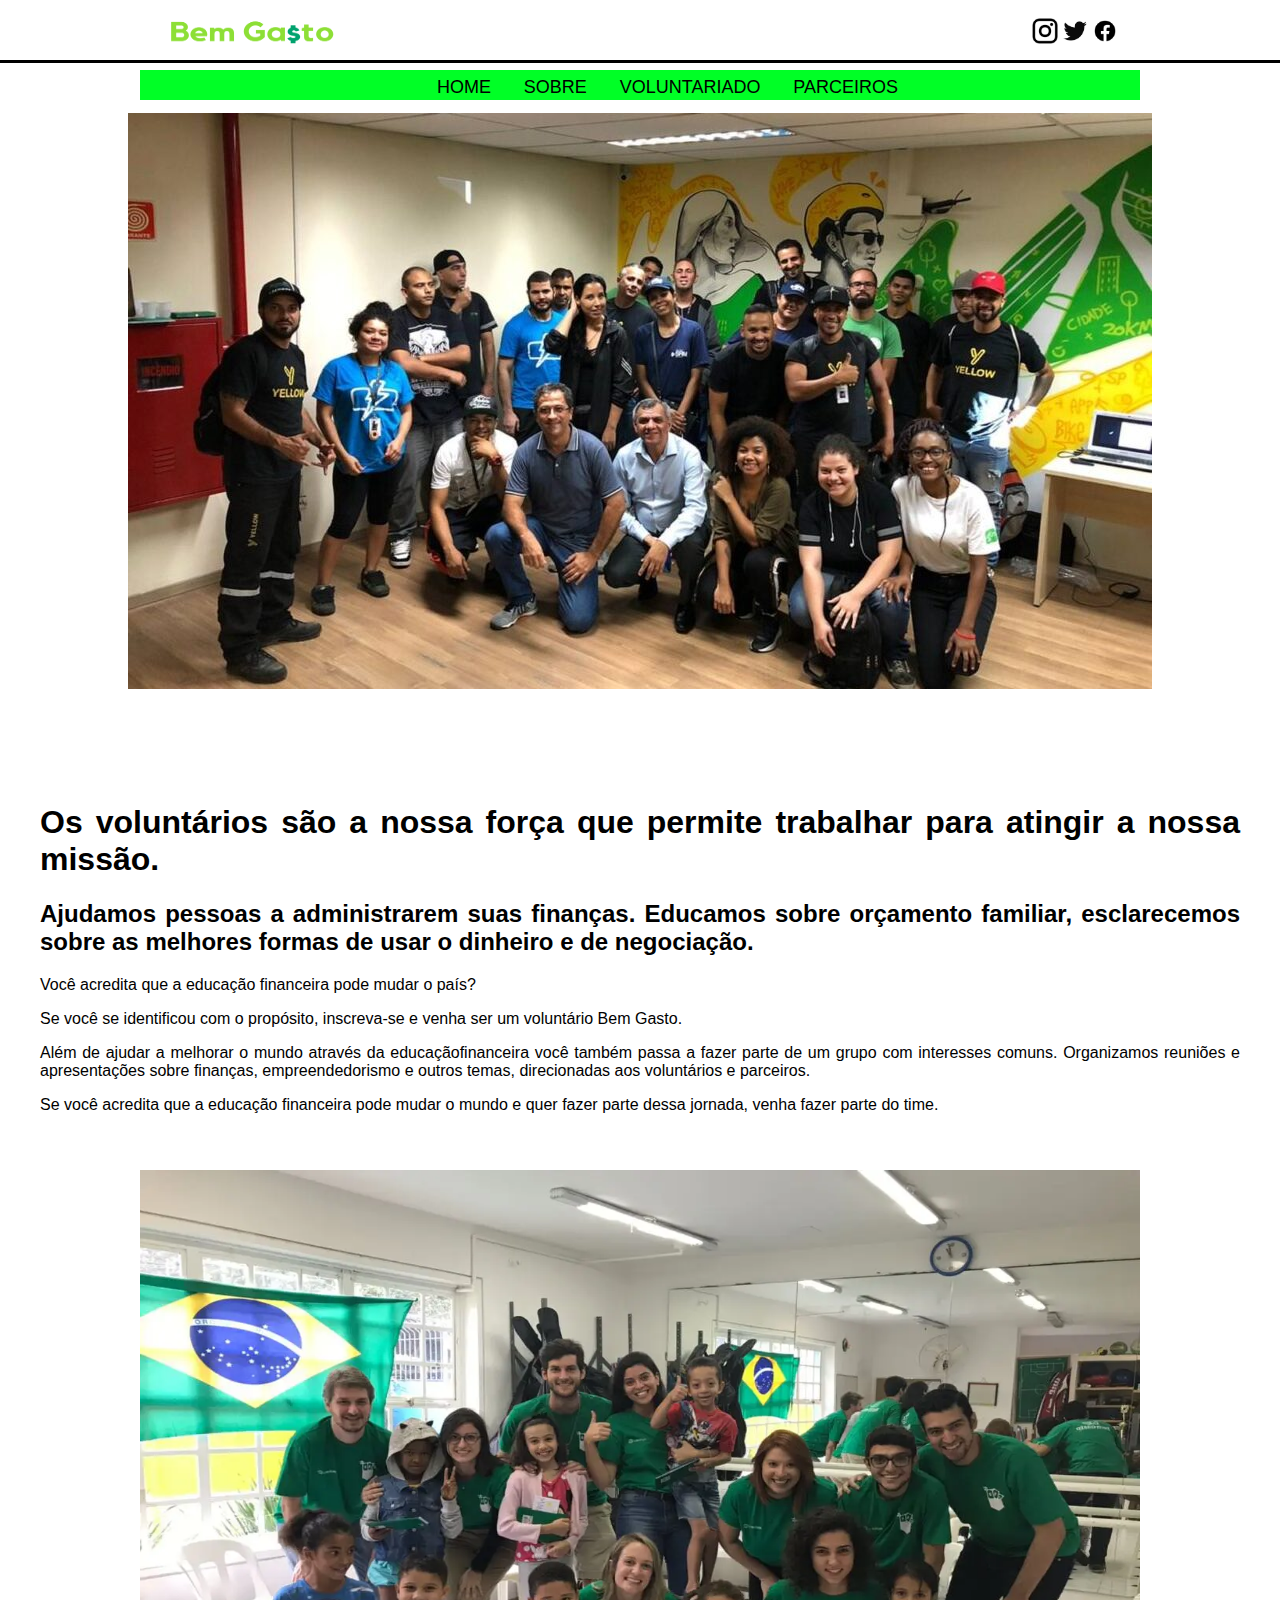
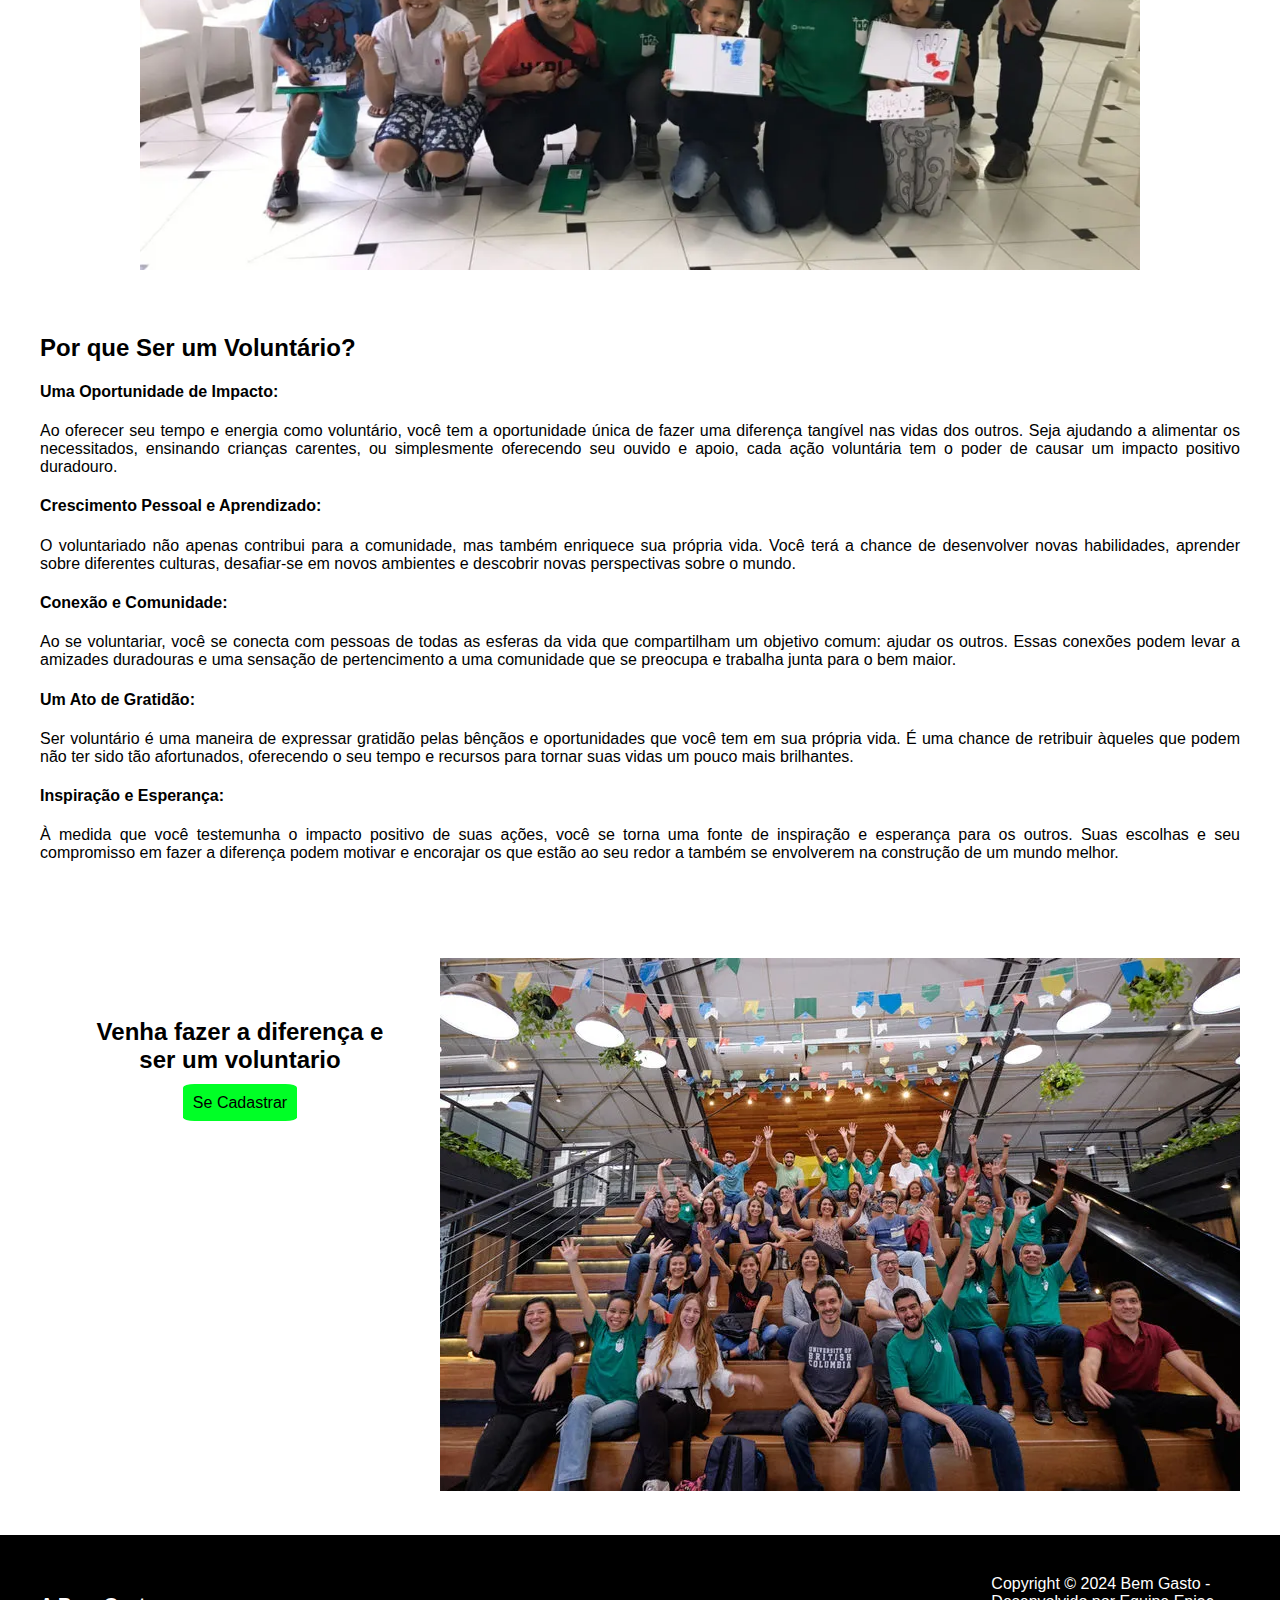
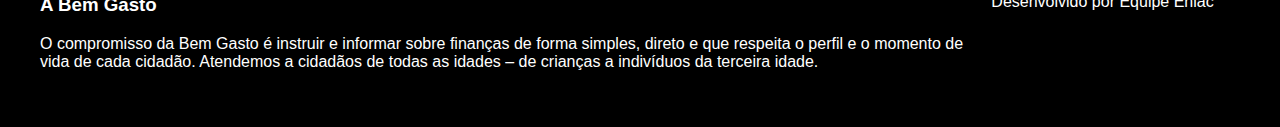
<file: voluntariado.html>
<!DOCTYPE html>
<html lang="pt-br">
<head>
    <meta charset="UTF-8">
    <meta name="viewport" content="width=device-width, initial-scale=1.0">
    <link rel="stylesheet" href="voluntariado.css">
    <title>Voluntariado</title>
</head>
<body>
    <header id="container">
        <main>
         <div id="cabecalho1">
               <div id="logo">
                  <img src="bemgasto.png" width="200" height="45">
              </div>
             <div id="redessociais">
                <ul>
                    <li><a href="https://www.instagram.com/bem_gasto"><img src="instagram-preto.png" width="30" height="30"></a></li>

                    <li><a href="https://www.instagram.com/bem_gasto"><img src="facebook-colorido-2.png" width="30" height="30"></a></li>

                    <li><a href="Parceiros.html"><img src="facebook-preto.png" width="30" height="30"></a></li>
                </ul>

              </div>
         </div>
         <br>
         <br>
         <br>
            <div id="cabecalho2">
             <div id="menu">
                  <ul>
                      <li><a href="index.html">Home</a></li>

                      <li><a href="Sobre.html">Sobre</a></li>

                      <li><a href="voluntariado.html">Voluntariado</a></li>

                      <li><a href="Parceiros.html">Parceiros</a></li>
                  </ul>
              </div>
            </div>
        </main>
    </header>
    <div id="voluntariosimg">
    <img src="IMG5.jpg">
    </div>
    <div id="conteudovolu">
        <div>
            <h1>Os voluntários são a nossa força que permite trabalhar para atingir a nossa missão.</h1>
            <h2>Ajudamos pessoas a administrarem suas finanças. Educamos sobre orçamento familiar, esclarecemos sobre as melhores formas de usar o dinheiro e de negociação.</h2>
            <p>Você acredita que a educação financeira pode mudar o país?</p>
            <p>Se você se identificou com o propósito, inscreva-se e venha ser um voluntário Bem Gasto.</p>
            <p>Além de ajudar a melhorar o mundo através da educaçãofinanceira você também passa a fazer parte de um grupo com interesses comuns. Organizamos reuniões e apresentações sobre finanças, empreendedorismo e outros temas, direcionadas aos voluntários e parceiros.</p>
            <P>Se você acredita que a educação financeira pode mudar o mundo e quer fazer parte dessa jornada, venha fazer parte do time.</P>
        </div>
    </div>
    <div id="img7"><img src="IMG-7.PNG" width="1000px" height="700px"></div>
    <div id="conteudo2">
        <h2>Por que Ser um Voluntário?</h2>
        <h4>Uma Oportunidade de Impacto:</h4>
            <P>Ao oferecer seu tempo e energia como voluntário, você tem a oportunidade única de fazer uma diferença tangível nas vidas dos outros. Seja ajudando a alimentar os necessitados, ensinando crianças carentes, ou simplesmente oferecendo seu ouvido e apoio, cada ação voluntária tem o poder de causar um impacto positivo duradouro.</P>
        <h4>Crescimento Pessoal e Aprendizado:</h4>
            <p>O voluntariado não apenas contribui para a comunidade, mas também enriquece sua própria vida. Você terá a chance de desenvolver novas habilidades, aprender sobre diferentes culturas, desafiar-se em novos ambientes e descobrir novas perspectivas sobre o mundo.</p>
        <h4>Conexão e Comunidade:</h4>
            <p> Ao se voluntariar, você se conecta com pessoas de todas as esferas da vida que compartilham um objetivo comum: ajudar os outros. Essas conexões podem levar a amizades duradouras e uma sensação de pertencimento a uma comunidade que se preocupa e trabalha junta para o bem maior.</p>
        <h4>Um Ato de Gratidão:</h4>
            <p>Ser voluntário é uma maneira de expressar gratidão pelas bênçãos e oportunidades que você tem em sua própria vida. É uma chance de retribuir àqueles que podem não ter sido tão afortunados, oferecendo o seu tempo e recursos para tornar suas vidas um pouco mais brilhantes.</p>
        <h4>Inspiração e Esperança:</h4>
            <p>À medida que você testemunha o impacto positivo de suas ações, você se torna uma fonte de inspiração e esperança para os outros. Suas escolhas e seu compromisso em fazer a diferença podem motivar e encorajar os que estão ao seu redor a também se envolverem na construção de um mundo melhor.</p>
    </div>
    <div id="cadastro">
        <div  id="botao">
            <h2>Venha fazer a diferença e ser um voluntario</h2>
             <div id="formulario"><a href="formulario.html">Se Cadastrar</a></div>
        </div>
         <div><img src="IMG6"></div>
    </div>
   
</body>
<footer>
    <div>
    <h3>A Bem Gasto</h3>
    <p>O compromisso da Bem Gasto é instruir e informar sobre finanças de forma simples, direto e que respeita o perfil e o momento de vida de cada cidadão.  Atendemos a cidadãos de todas as idades – de crianças a indivíduos da terceira idade.
    </p>
    </div>
    <div>Copyright © 2024 Bem Gasto - Desenvolvido por Equipe Eniac</div>
 </footer>
</html>
</file>
<file: projeto.css>
html body{
    overflow-x: hidden;
    font-family: Arial, Helvetica, sans-serif;
}

body{
    width: 100%;
    height: 100%;
    margin: 0;
}

#container{
    width: 100%;
    display: flex;
    background-color: #fff;
    height: 60px;
    border-bottom: 3px solid rgb(0, 0, 0);
}

main{
    margin: 0 auto;
    width: 1000px;
    position: relative;
}

#logo{
    float:left;
padding: 10px;
width: 30%;
}

#redessociais ul li{

    display: inline-block;
    float: left;
    list-style: none;
}

#redessociais{
    width: 15%;
   float: right;
}

#cabecalho2{
    background-color: rgb(255, 255, 255);
    width: 100%;
}

#menu ul li a{
    color: black;
    text-decoration: none;
    font-size: 18px;
    text-transform: uppercase;
  
}

#menu ul li{
    display: inline-block;
    margin-left: 15px;
    color:black ;
    height: 50px;
    padding: 0.7%;
}

#redessociais ul li a:hover{
    color:rgb(0, 255, 38);
    border-bottom: 2px dotted rgb(0, 255, 38);
}

#menu ul li a:hover{
    color:rgb(255, 255, 255);
    border-bottom: 2px dotted rgb(254, 254, 254);
   

}

#menu{
    height: 30px;
    text-align: center;
    background-color: rgb(0, 255, 38);

}
#conteudo{
    margin-top: 3%;
}

#texto{
    text-align: center;
}
#conteudo1{
    text-align: justify;
    padding: 25px;
}


#divisao2{
    display: flex;
    flex-direction: row;
    height: 50%;
    padding:8%;
    text-align: justify;
    background-color: rgb(243, 242, 242);
    border-radius: 20%;
}
#img2{
    border-radius: 20%;
    padding: 20px;
    margin-top: 60px;
}
#divisao3{
    display: flex;
    flex-direction: row;
    height: 50%;
    padding:8%;
    text-align: justify;
    background-color: rgb(243, 242, 242);
    border-radius: 20%;
}
#img3{
    border-radius: 20%;
    padding: 20px;
    margin-top: 60px;
}
footer{
    display: flex;
    flex-direction: row;
    height: 50%;
    text-align: left;
    background-color: black;
    color: #fff;
    padding: 40px;
}
.card{
    width: 700px;
    aspect-ratio: 1 / 0.7;
    border-radius: 8px;
    position: relative;
    cursor: pointer;
}
.card .image-box {
    width: 100%;
    height: 100%;
    border-radius: inherit;
}
.card .image-box img{
    width: 100%;
    height: 100%;
    object-fit: cover;
    object-position: 50% 90%;
    border-radius: inherit;
    transition: 0.5s ease-in-out;
}
.card::after{
    content:"";
    position: absolute;
    inset: 0;
    border: 2px solid white;
    border-radius: inherit;
    opacity: 0;
    transition: 0.4s ease-in-out;
}
.cad:hover img{
    filter: grayscale(1) brightness(0.4);
}
.card:hover::after{
    opacity: 1;
    inset: 20px;
}
.content{
    width: 80%;
    position: absolute;
    top: 50%;
    left: 50%;
    transform: translate(-50%, -50%);
    text-align: center;
    color: white;
}
.cards{
    display: flex;
    flex-direction: row;
    height: 50%;
    padding: 40px;
    justify-content: center;
}
</file>
<file: formulario.css>
body{
    font-family: Arial, Helvetica, sans-serif;
    background-image: linear-gradient(to right, rgb(255, 255, 255), rgb(0, 255, 30), rgb(255, 255, 255));
}
.box{
    position: absolute;
    top: 50%;
    left: 50%;
    transform: translate(-50%, -50%);
    background-color: #00000099;
    padding: 15px;
    border-radius: 15px;
    width: 600px;
    color: #fff;
}
fieldset{
    border: 3px solid rgb(2, 205, 2);
}
legend{
    border: 1px solid rgb(2, 255, 2);
    padding: 10px;
    text-align: center;
    background-color:  rgb(2, 187, 2);
    border-radius: 8px;
}
.inpuntbox{
    position: relative;
}
.inputUser{
    background: none;
    border: none;
    border-bottom: 1px solid #fff;
    outline: none;
    color: #fff;
    font-size: 15px;
    width: 100%;
    letter-spacing: 2px;
}
.labelinput{
    position: relative;
    top: -20px;
    left: 0px;
    pointer-events: none;
    transition: .5s;
}
.inputUser:focus ~ .labelinput,
.inputUser:valid ~ .labelinput{
    top: -40px;
    font-size: 12px;
    color:  rgb(2, 255, 2);
}
#data_nascimento{
    border: none;
    padding: 8px;
    border-radius: 10px;
    outline: none;
    font-size: 15px;
}
#submit{
    background-image: linear-gradient(to right, rgb(0, 255, 0),rgb(25, 188, 0));
    width: 100%;
    border: nono;
    padding: 15px;
    color: #fff;
    font-size: 20px;
    cursor: pointer;
    border-radius: 10px;
}
#submit:hover{
    background-image: linear-gradient(to right, rgb(0, 30, 0), rgb(159, 159, 159));
}
</file>
<file: voluntariado.css>
html body{
    overflow-x: hidden;
    font-family: Arial, Helvetica, sans-serif;
}

body{
    width: 100%;
    height: 100%;
    margin: 0;
  
}

#container{
    width: 100%;
    display: flex;
    background-color: #fff;
    height: 60px;
    border-bottom: 3px solid rgb(0, 0, 0);
}

main{
    margin: 0 auto;
    width: 1000px;
    position: relative;
}

#logo{
    float:left;
padding: 10px;
width: 30%;
}

#redessociais ul li{

    display: inline-block;
    float: left;
    list-style: none;
}

#redessociais{
    width: 15%;
   float: right;
}

#cabecalho2{
    background-color: rgb(255, 255, 255);
    width: 100%;
}

#menu ul li a{
    color: black;
    text-decoration: none;
    font-size: 18px;
    text-transform: uppercase;
  
}

#menu ul li{
    display: inline-block;
    margin-left: 15px;
    color:black ;
    height: 50px;
    padding: 0.7%;
}

#redessociais ul li a:hover{
    color:rgb(0, 255, 38);
    border-bottom: 2px dotted rgb(0, 255, 38);
}

#menu ul li a:hover{
    color:rgb(255, 255, 255);
    border-bottom: 2px dotted rgb(254, 254, 254);
   

}

#menu{
    height: 30px;
    text-align: center;
    background-color: rgb(0, 255, 38);
}
#conteudovolu{
    display: flex;
    flex-direction: row;
    height: 50%;
    padding: 40px;
    text-align: justify;
}
#voluntariosimg{
    text-align: center;
    padding: 50px;
}
#botao{
    display: flex;
    flex-direction: row;
    height: 50%;
    padding: 40px;
    text-align: center;
    display: inline-block;
}
#formulario a{
    text-decoration: none;
    color: black;
    background-color:  rgb(0, 255, 38);
    border-radius: 10%;
    padding: 10px;
}
#cadastro{
    display: flex;
    flex-direction: row;
    height: 50%;
    padding: 40px;
    text-align: justify;
}
#conteudo2{
    height: 50%;
    padding: 40px;
    text-align: justify;
}
#img7{
    text-align: center;
}
footer{
    display: flex;
    flex-direction: row;
    height: 50%;
    text-align: left;
    background-color: black;
    color: #fff;
    padding: 40px;
}
</file>
<file: sobre.css>
html body{
    overflow-x: hidden;
    font-family: Arial, Helvetica, sans-serif;
}

body{
    width: 100%;
    height: 100%;
    margin: 0;
  
}

#container{
    width: 100%;
    display: flex;
    background-color: #fff;
    height: 60px;
    border-bottom: 3px solid rgb(0, 0, 0);
}

main{
    margin: 0 auto;
    width: 1000px;
    position: relative;
}

#logo{
    float:left;
padding: 10px;
width: 30%;
}

#redessociais ul li{

    display: inline-block;
    float: left;
    list-style: none;
}

#redessociais{
    width: 15%;
   float: right;
}

#cabecalho2{
    background-color: rgb(255, 255, 255);
    width: 100%;
}

#menu ul li a{
    color: black;
    text-decoration: none;
    font-size: 18px;
    text-transform: uppercase;
  
}

#menu ul li{
    display: inline-block;
    margin-left: 15px;
    color:black ;
    height: 50px;
    padding: 0.7%;
}

#redessociais ul li a:hover{
    color:rgb(0, 255, 38);
    border-bottom: 2px dotted rgb(0, 255, 38);
}

#menu ul li a:hover{
    color:rgb(255, 255, 255);
    border-bottom: 2px dotted rgb(254, 254, 254);
   

}

#menu{
    height: 30px;
    text-align: center;
    background-color: rgb(0, 255, 38);
}

#conteudo2{
    text-align: center;
    padding: 48px;
    
}
#divisao{
    display: flex;
    flex-direction: row;
 
    text-align: center;
}
#historia{
    height: 50%;
    padding: 40px;
    text-align: justify;
    display: flex;
    flex-direction: row;
}
#historiaimg{
    border-radius: 10%;
    padding: 10px;
}
#agenda{
    display: flex;
    flex-direction: row;
    height: 50%;
    padding: 40px;
    text-align: justify;
}
#agendatext{
    background-color: rgb(232, 232, 232);
    border-radius: 10%;
    padding: 10px;
}

#agendatext:hover{
    transform: scale(1.005);
    transition: .5s;
}
#curricular{
    height: 50%;
    padding: 40px;
    text-align: justify;
    background-image: url(Design\ sem\ nome\ \(5\).png);
    font-size: 20px;
    font-weight: bold;
 
}
#selo{
    height: 50%;
    padding: 40px;
    text-align: justify;
}
#selo{
    display: flex;
    flex-direction: row;
    height: 50%;
    padding: 40px;
    text-align: justify;
}
footer{
    display: flex;
    flex-direction: row;
    height: 50%;
    text-align: left;
    background-color: black;
    color: #fff;
    padding: 40px;
}
</file>
